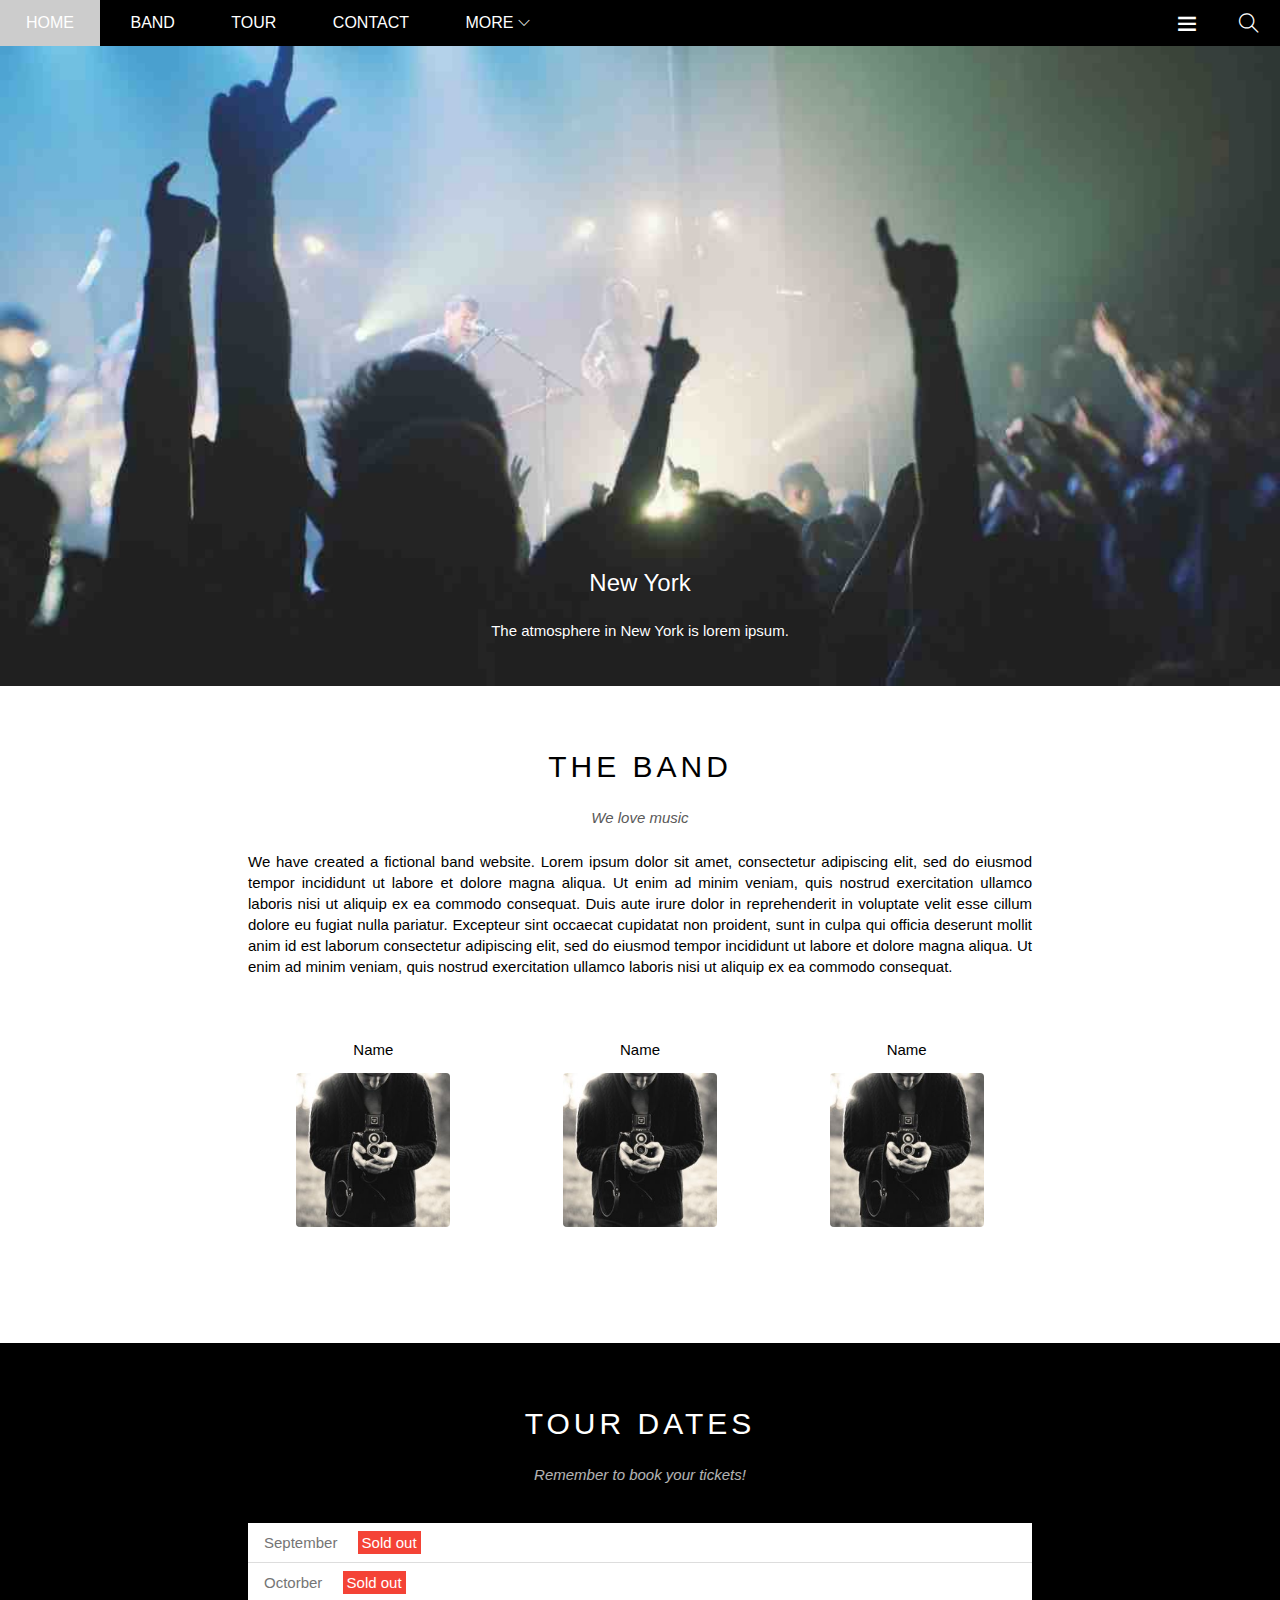
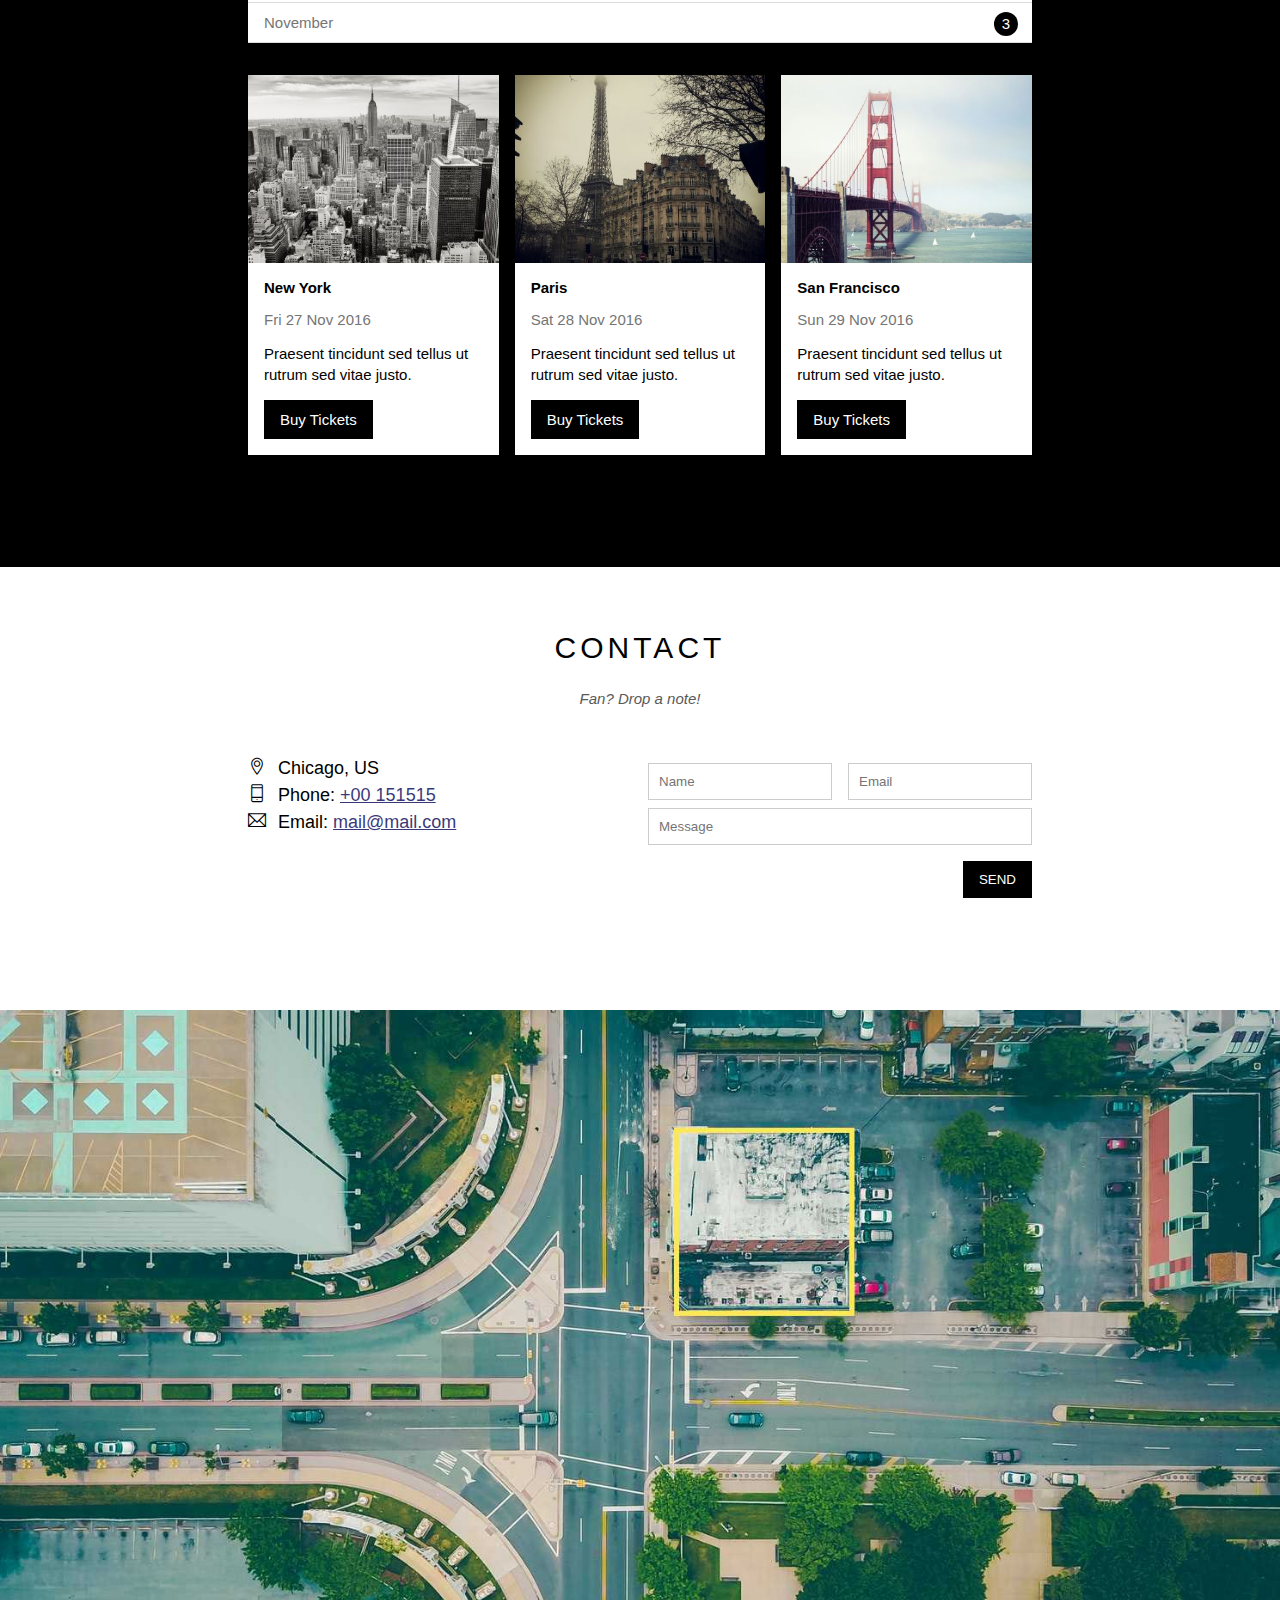
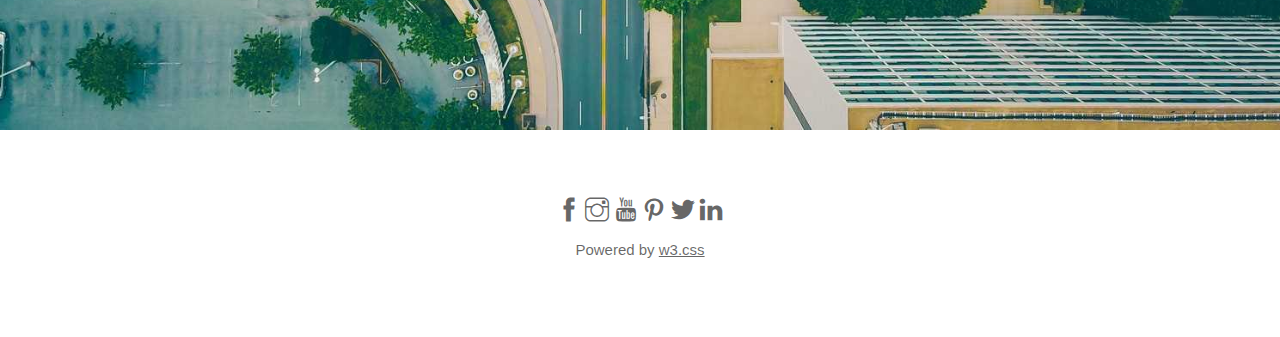
<file: index.html>
<!DOCTYPE html>
<html lang="en">
<head>
    <meta charset="UTF-8">
    <meta http-equiv="X-UA-Compatible" content="IE=edge">
    <meta name="viewport" content="width=device-width, initial-scale=1.0">
    <title>The band</title>
    <link rel="icon" href="./assets/img/logo/logo-01.png" type="image/gif" sizes="16x16">
    <link rel="stylesheet" href="./assets/css/style.css">
    <link rel="stylesheet" href="./assets/css/resposive.css">
    <link rel="stylesheet" href="./assets/font/themify-icons-font/themify-icons/themify-icons.css">

<body>
    <div id="main">
        <div id="header">
            <!--Begin: nav-->
            <ul id="nav">
                <li><a href="#">Home</a></li>
                <li><a href="#band">Band</a></li>
                <li><a href="#tour">Tour</a></li>
                <li><a href="#contact">Contact</a></li>
                <li>
                    <a href="#">
                        More
                        <i class="nav-arrow-down ti-angle-down"></i>
                    </a>
                    <ul class="subnav">
                        <li><a href="#">Merchandise</a></li>
                        <li><a href="#">Extras</a></li>
                        <li><a href="#">Media</a></li>
                    </ul>
                </li>
            </ul>
            <!--End: nav-->
            
            <!--Begin: Search-->
            <div class="search-btn">
                <i class="search-icon ti-search"></i>
            </div>
            <div id="menu-mobile-btn" class="menu-moble">
                <i class="menu-icon ti-menu"></i>
            </div>

            <!--End: Search-->
        </div> 

        <div id="slider">
            <div class="text-conten">
                <h2 class="text-heading">New York</h2>
                <div class="text-dicription">The atmosphere in New York is lorem ipsum.</div>
            </div>

        </div>
        <div id="content">

            <!-- About-section-->
            <div id="band" class="content-section">
                <h2 class="section-heading">THE BAND</h2>
                <p class="section-sub-heading">We love music</p>
                <p class="about-text">We have created a fictional band website. Lorem ipsum dolor sit amet, consectetur adipiscing elit, sed do eiusmod tempor incididunt ut labore et dolore magna aliqua. Ut enim ad minim veniam, quis nostrud exercitation ullamco laboris nisi ut aliquip ex ea commodo consequat. Duis aute irure dolor in reprehenderit in voluptate velit esse cillum dolore eu fugiat nulla pariatur. Excepteur sint occaecat cupidatat non proident, sunt in culpa qui officia deserunt mollit anim id est laborum consectetur adipiscing elit, sed do eiusmod tempor incididunt ut labore et dolore magna aliqua. Ut enim ad minim veniam, quis nostrud exercitation ullamco laboris nisi ut aliquip ex ea commodo consequat.

                </p>

                <div class="row members-list">
                    <div class="s-col-full col col-third text-center mt-32">
                        <p class="members-name">Name</p>
                        <img src="./assets/img/slider/bandmember.jpg" alt="name" class="members-img">
                    </div>
                    <div class="s-col-full col col-third text-center mt-32">
                        <p class="members-name">Name</p>
                        <img src="./assets/img/slider/bandmember.jpg" alt="name" class="members-img">
                    </div> 
                    <div class="s-col-full col col-third text-center mt-32">
                        <p class="members-name">Name</p>
                        <img src="./assets/img/slider/bandmember.jpg" alt="name" class="members-img">
                    </div>
                </div>
            </div>

            <!-- Tour-section-->
            <div id="tour" class="tour-section">
                <div class="content-section">
                    <h2 class="section-heading text-white">TOUR DATES</h2>
                    <p class="section-sub-heading text-white">Remember to book your tickets!</p>
                    <!-- Tickets-list-->
                    <ul class="tickets-list">
                        <li>September <span class="sold-out">Sold out</span></li>
                        <li>Octorber <span class="sold-out">Sold out</span></li>
                        <li>November <span class="quantity">3</span></li>
                    </ul>
                    <!--places-list-->
                    <div class="row places-list">
                        <div class="col col-third s-col-full">
                            <img src="./assets/img/slider/place/newyork.jpg" alt="New York" class="place-img">
                            <div class="place-body">
                                 <h3 class="place-heading">New York</h3>
               
                                 <p class="place-time">Fri 27 Nov 2016</p>
                                 <p class="place-desc"> Praesent tincidunt sed tellus ut rutrum sed vitae justo.</p>
                                 <a href="#" class="btn s-full-width">Buy Tickets</a>     
                            </div>
                        </div>
    
                        <div class="col col-third s-col-full">
                            <img src="./assets/img/slider/place/paris.jpg" alt="Paris" class="place-img">
                            <div class="place-body">
                                 <h3 class="place-heading">Paris</h3>
                                 <p class="place-time">Sat 28 Nov 2016</p>
                                 <p class="place-desc"> Praesent tincidunt sed tellus ut rutrum sed vitae justo.</p>
                                 <a href="#" class="btn s-full-width">Buy Tickets</a>     
                            </div>
                        </div>
    
                        <div class="col col-third s-col-full">
                            <img src="./assets/img/slider/place/sanfran.jpg" alt="San Francisco" class="place-img">
                            <div class="place-body">
                                 <h3 class="place-heading">San Francisco</h3>
                                 <p class="place-time">Sun 29 Nov 2016</p>
                                 <p class="place-desc"> Praesent tincidunt sed tellus ut rutrum sed vitae justo.</p>
                                 <a href="#" class="btn s-full-width">Buy Tickets</a>     
                            </div>
                        </div>
                
                    </div>
                </div> 
                
            </div>
            <!--Begin: Contact-section-->
            <div id="contact" class="content-section">
                <h2 class="section-heading">CONTACT</h2>
                <p class="section-sub-heading">Fan? Drop a note!</p>

                <div class="row contact-content">
                    <div class="col col-half s-col-full contact-info">
                        <p><i class="ti-location-pin"></i>Chicago, US</p>
                        <p><i class="ti-mobile"></i>Phone: <a href="tel:+00 151515"> +00 151515</a></p>
                        <p><i class="ti-email"></i>Email: <a href="mailto:mail@mail.com">mail@mail.com</a> </p>

                    </div>
                    <div class="col col-half s-col-full contact-form">
                        <form action="">
                            <div class="row mt-8">
                                <div class="col col-half s-col-full">
                                    <input type="text" name="" placeholder="Name" required id="" class="form-control">
                                </div>
                                <div class="col col-half s-col-full s-mt-8">
                                    <input type="email" name="" placeholder="Email" required id="" class="form-control">
                                </div>

                            </div>
                            <div class="row mt-8">
                                <div class="col col-full">
                                    <input type="text" name="" placeholder="Message" required id="" class="form-control">
                                </div>
                            </div>
                            <input type="submit" value="SEND" class="btn mt-16 pull-right s-full-width">
                        </form>
                    </div>
                </div> 

            </div>
            <!--End: Contact-section-->
            <div class="map-section">
                <img src="./assets/img/slider/place/map.jpg" alt="Map">
            </div>
        </div>     


        <div id="footer">
            <div class="social-list text-center">
                <a href=""><i class="ti-facebook"></i></a>
                <a href=""><i class="ti-instagram"></i></a>
                <a href=""><i class="ti-youtube"></i></a>
                <a href=""><i class="ti-pinterest"></i></a>
                <a href=""><i class="ti-twitter-alt"></i></a>
                <a href=""><i class="ti-linkedin"></i></a>
            </div>
            <p class="copy-right text-center">Powered by <a href="">w3.css</a></p>
            
        </div>

    </div>
    <script>
        var header = document.getElementById('header');
        var menuMobileBtn = document.getElementById('menu-mobile-btn');
        var headerHeight = header.clientHeight;
        // Đóng/mở mobile menu
        menuMobileBtn.onclick = function() {
        var isClosed = header.clientHeight === headerHeight;
        if (isClosed) {
            header.style.height = 'auto';
        } else {
            header.style.height = null;
        }
        }
        // Tự động đóng khi chọn menu
        var menuItems = document.querySelectorAll('#nav li a[href*="#"]');
        for (var i = 0; i < menuItems.length; i++) {
            var menuItem = menuItems[i];
            menuItem.onclick = function (event) {
             var isParentMenu = this.nextElementSibling && this.nextElementSibling.classList.contains('subnav');
             if (isParentMenu){
                 event.preventDefault();
            }else{
                 header.style.height = null;
             }
            }

        }
            
       
    </script>
      <!--menu-mobile-btn-->


</body>
</html>
</file>
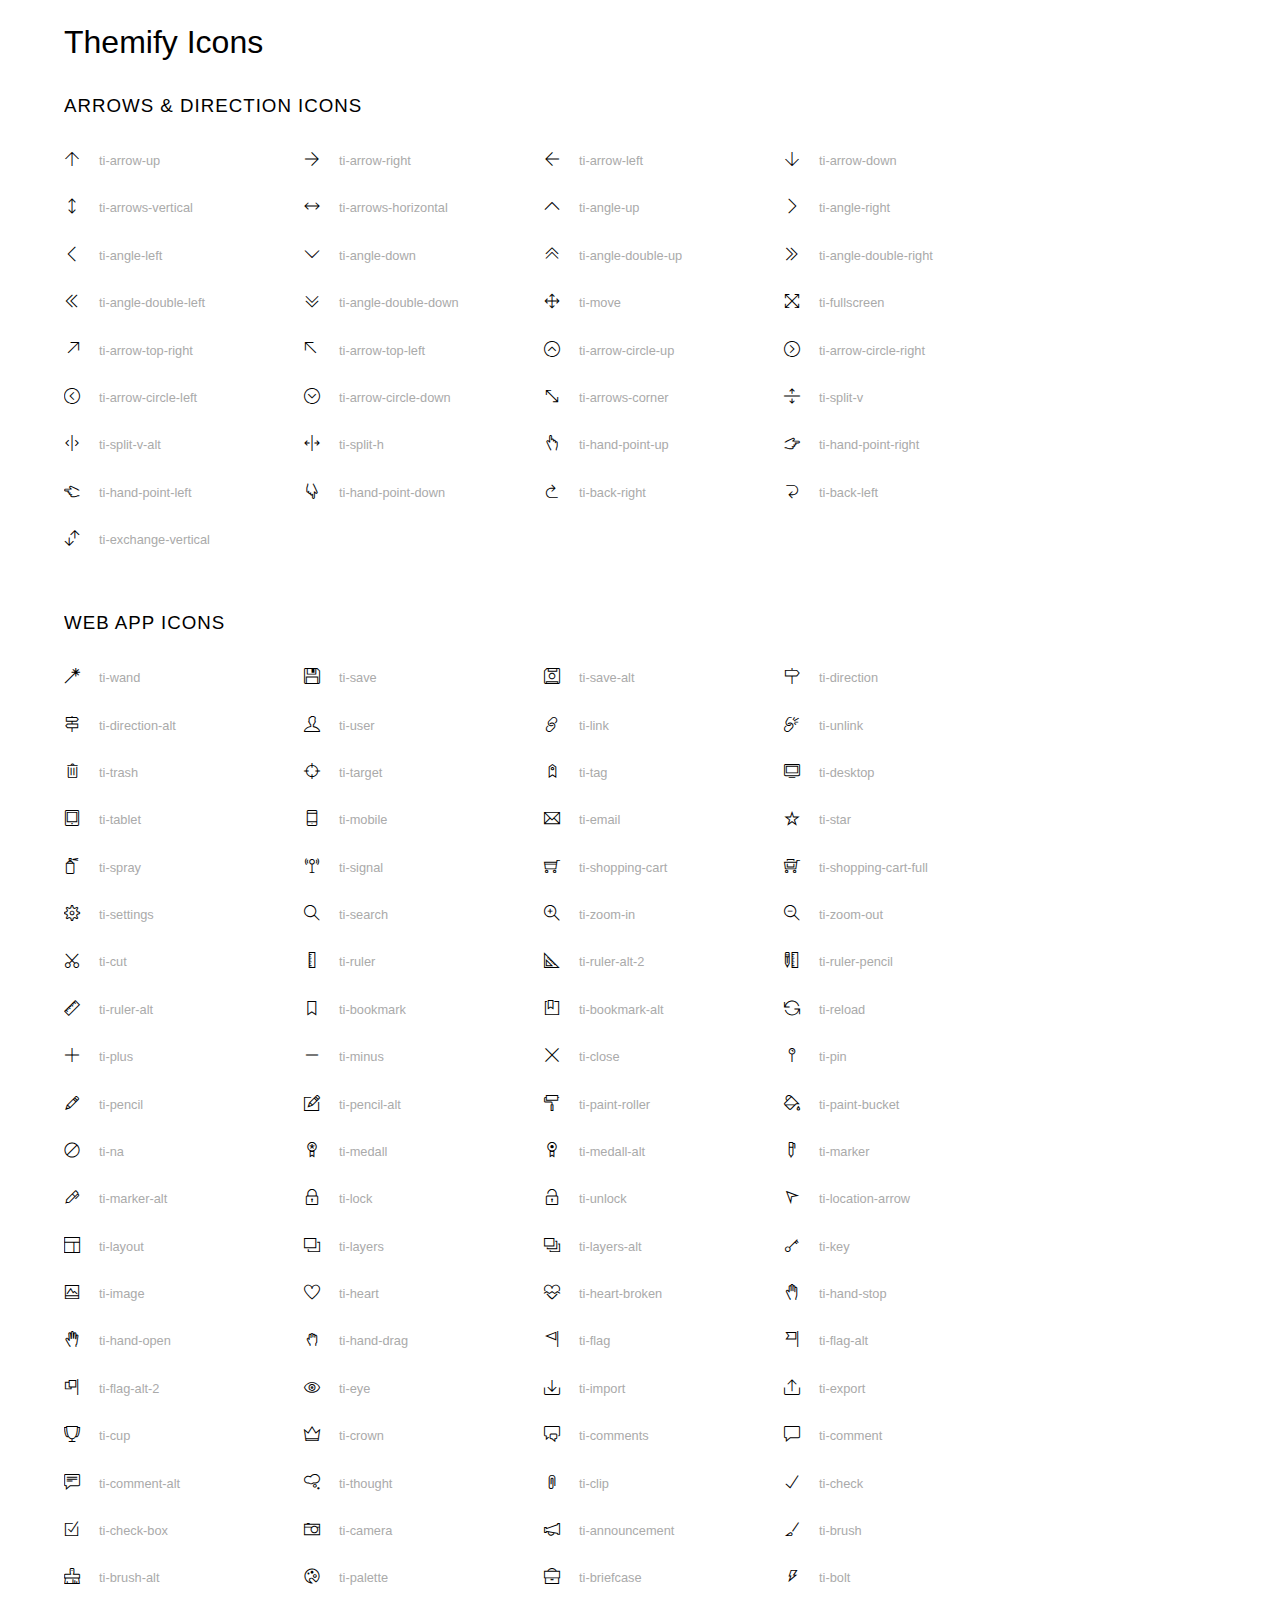
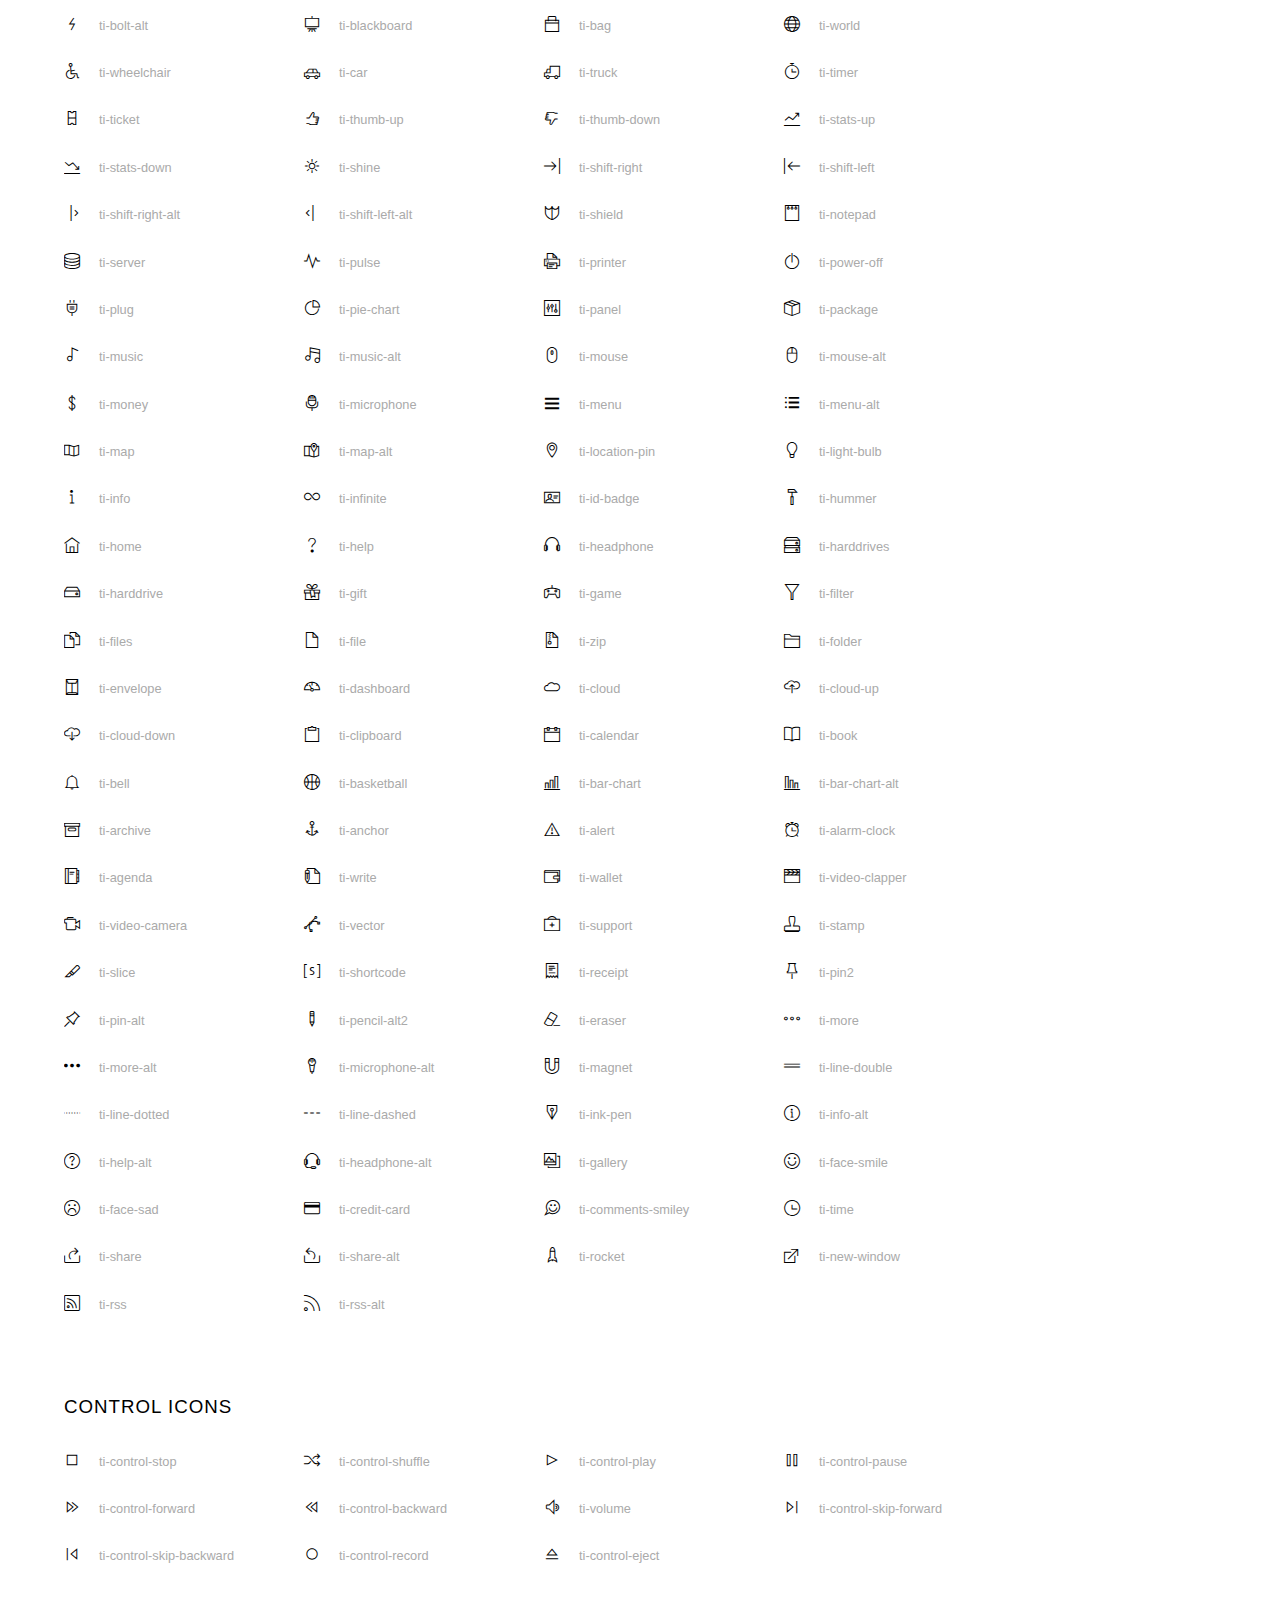
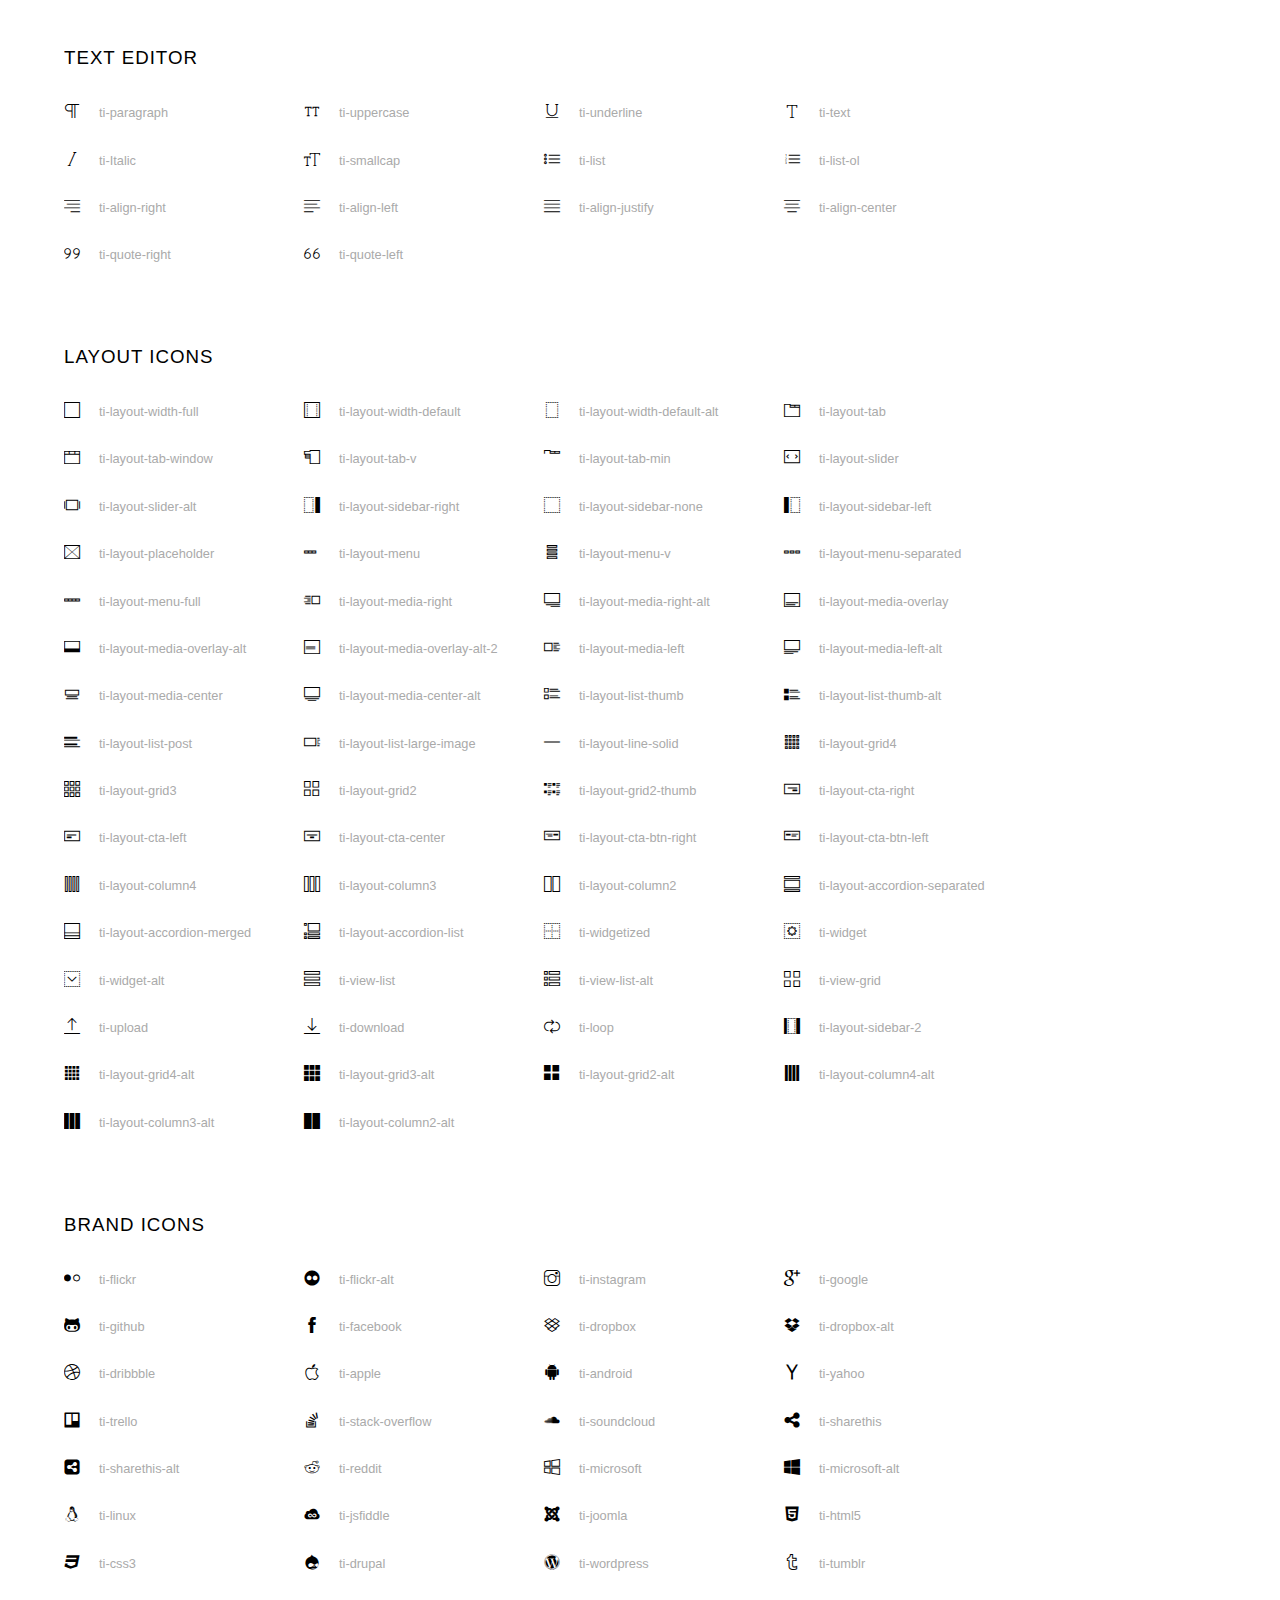
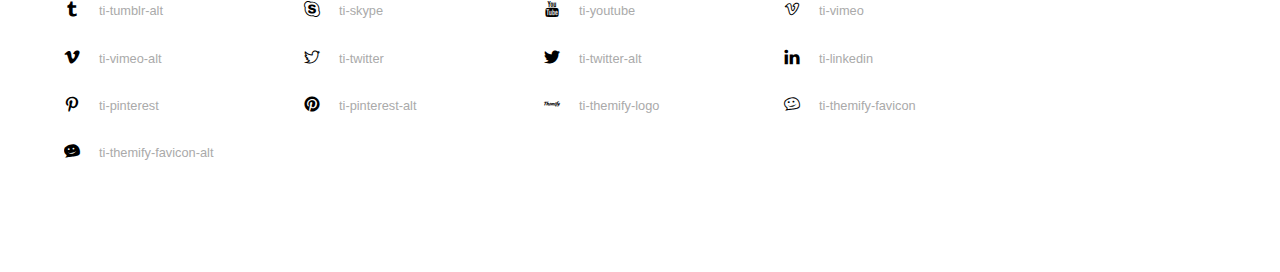
<file: assets/font/themify-icons-font/themify-icons/index.html>
<!doctype html>
<html>
<head>
	<meta charset="utf-8">
	<title>Themify Icon Font</title>
	<meta name="viewport" content="width=device-width">
	<link rel="stylesheet" href="demo-files/demo.css">
	<link rel="stylesheet" href="themify-icons.css">
	<!--[if lt IE 8]><!-->
	<link rel="stylesheet" href="ie7/ie7.css">
	<!--<![endif]-->
</head>
<body>
	<h1>Themify Icons</h1>

	<div class="icon-section">

		<div class="icon-section">
			<h3>Arrows &amp; Direction Icons </h3>

			<div class="icon-container">
				<span class="ti-arrow-up"></span><span class="icon-name"> ti-arrow-up</span>
			</div>
			<div class="icon-container">
				<span class="ti-arrow-right"></span><span class="icon-name"> ti-arrow-right</span>
			</div>
			<div class="icon-container">
				<span class="ti-arrow-left"></span><span class="icon-name"> ti-arrow-left</span>
			</div>
			<div class="icon-container">
				<span class="ti-arrow-down"></span><span class="icon-name"> ti-arrow-down</span>
			</div>
			<div class="icon-container">
				<span class="ti-arrows-vertical"></span><span class="icon-name"> ti-arrows-vertical</span>
			</div>
			<div class="icon-container">
				<span class="ti-arrows-horizontal"></span><span class="icon-name"> ti-arrows-horizontal</span>
			</div>
			<div class="icon-container">
				<span class="ti-angle-up"></span><span class="icon-name"> ti-angle-up</span>
			</div>
			<div class="icon-container">
				<span class="ti-angle-right"></span><span class="icon-name"> ti-angle-right</span>
			</div>
			<div class="icon-container">
				<span class="ti-angle-left"></span><span class="icon-name"> ti-angle-left</span>
			</div>
			<div class="icon-container">
				<span class="ti-angle-down"></span><span class="icon-name"> ti-angle-down</span>
			</div>	
			<div class="icon-container">
				<span class="ti-angle-double-up"></span><span class="icon-name"> ti-angle-double-up</span>
			</div>
			<div class="icon-container">
				<span class="ti-angle-double-right"></span><span class="icon-name"> ti-angle-double-right</span>
			</div>
			<div class="icon-container">
				<span class="ti-angle-double-left"></span><span class="icon-name"> ti-angle-double-left</span>
			</div>
			<div class="icon-container">
				<span class="ti-angle-double-down"></span><span class="icon-name"> ti-angle-double-down</span>
			</div>					
			<div class="icon-container">
				<span class="ti-move"></span><span class="icon-name"> ti-move</span>
			</div>
			<div class="icon-container">
				<span class="ti-fullscreen"></span><span class="icon-name"> ti-fullscreen</span>
			</div>
			<div class="icon-container">
				<span class="ti-arrow-top-right"></span><span class="icon-name"> ti-arrow-top-right</span>
			</div>
			<div class="icon-container">
				<span class="ti-arrow-top-left"></span><span class="icon-name"> ti-arrow-top-left</span>
			</div>
			<div class="icon-container">
				<span class="ti-arrow-circle-up"></span><span class="icon-name"> ti-arrow-circle-up</span>
			</div>
			<div class="icon-container">
				<span class="ti-arrow-circle-right"></span><span class="icon-name"> ti-arrow-circle-right</span>
			</div>
			<div class="icon-container">
				<span class="ti-arrow-circle-left"></span><span class="icon-name"> ti-arrow-circle-left</span>
			</div>
			<div class="icon-container">
				<span class="ti-arrow-circle-down"></span><span class="icon-name"> ti-arrow-circle-down</span>
			</div>
			<div class="icon-container">
				<span class="ti-arrows-corner"></span><span class="icon-name"> ti-arrows-corner</span>
			</div>
			<div class="icon-container">
				<span class="ti-split-v"></span><span class="icon-name"> ti-split-v</span>
			</div>

			<div class="icon-container">
				<span class="ti-split-v-alt"></span><span class="icon-name"> ti-split-v-alt</span>
			</div>
			<div class="icon-container">
				<span class="ti-split-h"></span><span class="icon-name"> ti-split-h</span>
			</div>
			<div class="icon-container">
				<span class="ti-hand-point-up"></span><span class="icon-name"> ti-hand-point-up</span>
			</div>
			<div class="icon-container">
				<span class="ti-hand-point-right"></span><span class="icon-name"> ti-hand-point-right</span>
			</div>
			<div class="icon-container">
				<span class="ti-hand-point-left"></span><span class="icon-name"> ti-hand-point-left</span>
			</div>
			<div class="icon-container">
				<span class="ti-hand-point-down"></span><span class="icon-name"> ti-hand-point-down</span>
			</div>
			<div class="icon-container">
				<span class="ti-back-right"></span><span class="icon-name"> ti-back-right</span>
			</div>
			<div class="icon-container">
				<span class="ti-back-left"></span><span class="icon-name"> ti-back-left</span>
			</div>
			<div class="icon-container">
				<span class="ti-exchange-vertical"></span><span class="icon-name"> ti-exchange-vertical</span>
			</div>

		</div> <!-- Arrows Icons -->



		<h3>Web App Icons</h3>
		
		<div class="icon-section">

			<div class="icon-container">
				<span class="ti-wand"></span><span class="icon-name"> ti-wand</span>
			</div>
			<div class="icon-container">
				<span class="ti-save"></span><span class="icon-name"> ti-save</span>
			</div>
			<div class="icon-container">
				<span class="ti-save-alt"></span><span class="icon-name"> ti-save-alt</span>
			</div>

			<div class="icon-container">
				<span class="ti-direction"></span><span class="icon-name"> ti-direction</span>
			</div>
			<div class="icon-container">
				<span class="ti-direction-alt"></span><span class="icon-name"> ti-direction-alt</span>
			</div>
			<div class="icon-container">
				<span class="ti-user"></span><span class="icon-name"> ti-user</span>
			</div>
			<div class="icon-container">
				<span class="ti-link"></span><span class="icon-name"> ti-link</span>
			</div>
			<div class="icon-container">
				<span class="ti-unlink"></span><span class="icon-name"> ti-unlink</span>
			</div>
			<div class="icon-container">
				<span class="ti-trash"></span><span class="icon-name"> ti-trash</span>
			</div>
			<div class="icon-container">
				<span class="ti-target"></span><span class="icon-name"> ti-target</span>
			</div>
			<div class="icon-container">
				<span class="ti-tag"></span><span class="icon-name"> ti-tag</span>
			</div>
			<div class="icon-container">
				<span class="ti-desktop"></span><span class="icon-name"> ti-desktop</span>
			</div>
			<div class="icon-container">
				<span class="ti-tablet"></span><span class="icon-name"> ti-tablet</span>
			</div>
			<div class="icon-container">
				<span class="ti-mobile"></span><span class="icon-name"> ti-mobile</span>
			</div>
			<div class="icon-container">
				<span class="ti-email"></span><span class="icon-name"> ti-email</span>
			</div>	
			<div class="icon-container">
				<span class="ti-star"></span><span class="icon-name"> ti-star</span>
			</div>
			<div class="icon-container">
				<span class="ti-spray"></span><span class="icon-name"> ti-spray</span>
			</div>
			<div class="icon-container">
				<span class="ti-signal"></span><span class="icon-name"> ti-signal</span>
			</div>
			<div class="icon-container">
				<span class="ti-shopping-cart"></span><span class="icon-name"> ti-shopping-cart</span>
			</div>
			<div class="icon-container">
				<span class="ti-shopping-cart-full"></span><span class="icon-name"> ti-shopping-cart-full</span>
			</div>
			<div class="icon-container">
				<span class="ti-settings"></span><span class="icon-name"> ti-settings</span>
			</div>
			<div class="icon-container">
				<span class="ti-search"></span><span class="icon-name"> ti-search</span>
			</div>
			<div class="icon-container">
				<span class="ti-zoom-in"></span><span class="icon-name"> ti-zoom-in</span>
			</div>
			<div class="icon-container">
				<span class="ti-zoom-out"></span><span class="icon-name"> ti-zoom-out</span>
			</div>
			<div class="icon-container">
				<span class="ti-cut"></span><span class="icon-name"> ti-cut</span>
			</div>
			<div class="icon-container">
				<span class="ti-ruler"></span><span class="icon-name"> ti-ruler</span>
			</div>
			<div class="icon-container">
				<span class="ti-ruler-alt-2"></span><span class="icon-name"> ti-ruler-alt-2</span>
			</div>			
			<div class="icon-container">
				<span class="ti-ruler-pencil"></span><span class="icon-name"> ti-ruler-pencil</span>
			</div>
			<div class="icon-container">
				<span class="ti-ruler-alt"></span><span class="icon-name"> ti-ruler-alt</span>
			</div>
			<div class="icon-container">
				<span class="ti-bookmark"></span><span class="icon-name"> ti-bookmark</span>
			</div>
			<div class="icon-container">
				<span class="ti-bookmark-alt"></span><span class="icon-name"> ti-bookmark-alt</span>
			</div>
			<div class="icon-container">
				<span class="ti-reload"></span><span class="icon-name"> ti-reload</span>
			</div>
			<div class="icon-container">
				<span class="ti-plus"></span><span class="icon-name"> ti-plus</span>
			</div>
			<div class="icon-container">
				<span class="ti-minus"></span><span class="icon-name"> ti-minus</span>
			</div>
			<div class="icon-container">
				<span class="ti-close"></span><span class="icon-name"> ti-close</span>
			</div>			
			<div class="icon-container">
				<span class="ti-pin"></span><span class="icon-name"> ti-pin</span>
			</div>
			<div class="icon-container">
				<span class="ti-pencil"></span><span class="icon-name"> ti-pencil</span>
			</div>
					
		  	<div class="icon-container">
				<span class="ti-pencil-alt"></span><span class="icon-name"> ti-pencil-alt</span>
			</div>
			<div class="icon-container">
				<span class="ti-paint-roller"></span><span class="icon-name"> ti-paint-roller</span>
			</div>
			<div class="icon-container">
				<span class="ti-paint-bucket"></span><span class="icon-name"> ti-paint-bucket</span>
			</div>
			<div class="icon-container">
				<span class="ti-na"></span><span class="icon-name"> ti-na</span>
			</div>
			<div class="icon-container">
				<span class="ti-medall"></span><span class="icon-name"> ti-medall</span>
			</div>
			<div class="icon-container">
				<span class="ti-medall-alt"></span><span class="icon-name"> ti-medall-alt</span>
			</div>
			<div class="icon-container">
				<span class="ti-marker"></span><span class="icon-name"> ti-marker</span>
			</div>
			<div class="icon-container">
				<span class="ti-marker-alt"></span><span class="icon-name"> ti-marker-alt</span>
			</div>

			<div class="icon-container">
				<span class="ti-lock"></span><span class="icon-name"> ti-lock</span>
			</div>
			<div class="icon-container">
				<span class="ti-unlock"></span><span class="icon-name"> ti-unlock</span>
			</div>
			<div class="icon-container">
				<span class="ti-location-arrow"></span><span class="icon-name"> ti-location-arrow</span>
			</div>
			<div class="icon-container">
				<span class="ti-layout"></span><span class="icon-name"> ti-layout</span>
			</div>
			<div class="icon-container">
				<span class="ti-layers"></span><span class="icon-name"> ti-layers</span>
			</div>
			<div class="icon-container">
				<span class="ti-layers-alt"></span><span class="icon-name"> ti-layers-alt</span>
			</div>
			<div class="icon-container">
				<span class="ti-key"></span><span class="icon-name"> ti-key</span>
			</div>
			<div class="icon-container">
				<span class="ti-image"></span><span class="icon-name"> ti-image</span>
			</div>
			<div class="icon-container">
				<span class="ti-heart"></span><span class="icon-name"> ti-heart</span>
			</div>
			<div class="icon-container">
				<span class="ti-heart-broken"></span><span class="icon-name"> ti-heart-broken</span>
			</div>
			<div class="icon-container">
				<span class="ti-hand-stop"></span><span class="icon-name"> ti-hand-stop</span>
			</div>
			<div class="icon-container">
				<span class="ti-hand-open"></span><span class="icon-name"> ti-hand-open</span>
			</div>
			<div class="icon-container">
				<span class="ti-hand-drag"></span><span class="icon-name"> ti-hand-drag</span>
			</div>
			<div class="icon-container">
				<span class="ti-flag"></span><span class="icon-name"> ti-flag</span>
			</div>
			<div class="icon-container">
				<span class="ti-flag-alt"></span><span class="icon-name"> ti-flag-alt</span>
			</div>
			<div class="icon-container">
				<span class="ti-flag-alt-2"></span><span class="icon-name"> ti-flag-alt-2</span>
			</div>
			<div class="icon-container">
				<span class="ti-eye"></span><span class="icon-name"> ti-eye</span>
			</div>
			<div class="icon-container">
				<span class="ti-import"></span><span class="icon-name"> ti-import</span>
			</div>			
			<div class="icon-container">
				<span class="ti-export"></span><span class="icon-name"> ti-export</span>
			</div>
			<div class="icon-container">
				<span class="ti-cup"></span><span class="icon-name"> ti-cup</span>
			</div>
			<div class="icon-container">
				<span class="ti-crown"></span><span class="icon-name"> ti-crown</span>
			</div>
			<div class="icon-container">
				<span class="ti-comments"></span><span class="icon-name"> ti-comments</span>
			</div>
			<div class="icon-container">
				<span class="ti-comment"></span><span class="icon-name"> ti-comment</span>
			</div>
			<div class="icon-container">
				<span class="ti-comment-alt"></span><span class="icon-name"> ti-comment-alt</span>
			</div>
			<div class="icon-container">
				<span class="ti-thought"></span><span class="icon-name"> ti-thought</span>
			</div>			
			<div class="icon-container">
				<span class="ti-clip"></span><span class="icon-name"> ti-clip</span>
			</div>

			<div class="icon-container">
				<span class="ti-check"></span><span class="icon-name"> ti-check</span>
			</div>
			<div class="icon-container">
				<span class="ti-check-box"></span><span class="icon-name"> ti-check-box</span>
			</div>
			<div class="icon-container">
				<span class="ti-camera"></span><span class="icon-name"> ti-camera</span>
			</div>
			<div class="icon-container">
				<span class="ti-announcement"></span><span class="icon-name"> ti-announcement</span>
			</div>
			<div class="icon-container">
				<span class="ti-brush"></span><span class="icon-name"> ti-brush</span>
			</div>
			<div class="icon-container">
				<span class="ti-brush-alt"></span><span class="icon-name"> ti-brush-alt</span>
			</div>
			<div class="icon-container">
				<span class="ti-palette"></span><span class="icon-name"> ti-palette</span>
			</div>			
			<div class="icon-container">
				<span class="ti-briefcase"></span><span class="icon-name"> ti-briefcase</span>
			</div>
			<div class="icon-container">
				<span class="ti-bolt"></span><span class="icon-name"> ti-bolt</span>
			</div>
			<div class="icon-container">
				<span class="ti-bolt-alt"></span><span class="icon-name"> ti-bolt-alt</span>
			</div>
			<div class="icon-container">
				<span class="ti-blackboard"></span><span class="icon-name"> ti-blackboard</span>
			</div>
			<div class="icon-container">
				<span class="ti-bag"></span><span class="icon-name"> ti-bag</span>
			</div>
			<div class="icon-container">
				<span class="ti-world"></span><span class="icon-name"> ti-world</span>
			</div>
			<div class="icon-container">
				<span class="ti-wheelchair"></span><span class="icon-name"> ti-wheelchair</span>
			</div>
			<div class="icon-container">
				<span class="ti-car"></span><span class="icon-name"> ti-car</span>
			</div>
			<div class="icon-container">
				<span class="ti-truck"></span><span class="icon-name"> ti-truck</span>
			</div>
			<div class="icon-container">
				<span class="ti-timer"></span><span class="icon-name"> ti-timer</span>
			</div>
			<div class="icon-container">
				<span class="ti-ticket"></span><span class="icon-name"> ti-ticket</span>
			</div>
			<div class="icon-container">
				<span class="ti-thumb-up"></span><span class="icon-name"> ti-thumb-up</span>
			</div>
			<div class="icon-container">
				<span class="ti-thumb-down"></span><span class="icon-name"> ti-thumb-down</span>
			</div>

			<div class="icon-container">
				<span class="ti-stats-up"></span><span class="icon-name"> ti-stats-up</span>
			</div>
			<div class="icon-container">
				<span class="ti-stats-down"></span><span class="icon-name"> ti-stats-down</span>
			</div>
			<div class="icon-container">
				<span class="ti-shine"></span><span class="icon-name"> ti-shine</span>
			</div>
			<div class="icon-container">
				<span class="ti-shift-right"></span><span class="icon-name"> ti-shift-right</span>
			</div>
			<div class="icon-container">
				<span class="ti-shift-left"></span><span class="icon-name"> ti-shift-left</span>
			</div>

			<div class="icon-container">
				<span class="ti-shift-right-alt"></span><span class="icon-name"> ti-shift-right-alt</span>
			</div>
			<div class="icon-container">
				<span class="ti-shift-left-alt"></span><span class="icon-name"> ti-shift-left-alt</span>
			</div>
			<div class="icon-container">
				<span class="ti-shield"></span><span class="icon-name"> ti-shield</span>
			</div>
			<div class="icon-container">
				<span class="ti-notepad"></span><span class="icon-name"> ti-notepad</span>
			</div>
			<div class="icon-container">
				<span class="ti-server"></span><span class="icon-name"> ti-server</span>
			</div>

			<div class="icon-container">
				<span class="ti-pulse"></span><span class="icon-name"> ti-pulse</span>
			</div>
			<div class="icon-container">
				<span class="ti-printer"></span><span class="icon-name"> ti-printer</span>
			</div>
			<div class="icon-container">
				<span class="ti-power-off"></span><span class="icon-name"> ti-power-off</span>
			</div>
			<div class="icon-container">
				<span class="ti-plug"></span><span class="icon-name"> ti-plug</span>
			</div>
			<div class="icon-container">
				<span class="ti-pie-chart"></span><span class="icon-name"> ti-pie-chart</span>
			</div>

			<div class="icon-container">
				<span class="ti-panel"></span><span class="icon-name"> ti-panel</span>
			</div>
			<div class="icon-container">
				<span class="ti-package"></span><span class="icon-name"> ti-package</span>
			</div>
			<div class="icon-container">
				<span class="ti-music"></span><span class="icon-name"> ti-music</span>
			</div>
			<div class="icon-container">
				<span class="ti-music-alt"></span><span class="icon-name"> ti-music-alt</span>
			</div>
			<div class="icon-container">
				<span class="ti-mouse"></span><span class="icon-name"> ti-mouse</span>
			</div>
			<div class="icon-container">
				<span class="ti-mouse-alt"></span><span class="icon-name"> ti-mouse-alt</span>
			</div>
			<div class="icon-container">
				<span class="ti-money"></span><span class="icon-name"> ti-money</span>
			</div>
			<div class="icon-container">
				<span class="ti-microphone"></span><span class="icon-name"> ti-microphone</span>
			</div>
			<div class="icon-container">
				<span class="ti-menu"></span><span class="icon-name"> ti-menu</span>
			</div>
			<div class="icon-container">
				<span class="ti-menu-alt"></span><span class="icon-name"> ti-menu-alt</span>
			</div>
			<div class="icon-container">
				<span class="ti-map"></span><span class="icon-name"> ti-map</span>
			</div>
			<div class="icon-container">
				<span class="ti-map-alt"></span><span class="icon-name"> ti-map-alt</span>
			</div>

			<div class="icon-container">
				<span class="ti-location-pin"></span><span class="icon-name"> ti-location-pin</span>
			</div>

			<div class="icon-container">
				<span class="ti-light-bulb"></span><span class="icon-name"> ti-light-bulb</span>
			</div>
			<div class="icon-container">
				<span class="ti-info"></span><span class="icon-name"> ti-info</span>
			</div>
			<div class="icon-container">
				<span class="ti-infinite"></span><span class="icon-name"> ti-infinite</span>
			</div>
			<div class="icon-container">
				<span class="ti-id-badge"></span><span class="icon-name"> ti-id-badge</span>
			</div>
			<div class="icon-container">
				<span class="ti-hummer"></span><span class="icon-name"> ti-hummer</span>
			</div>
			<div class="icon-container">
				<span class="ti-home"></span><span class="icon-name"> ti-home</span>
			</div>
			<div class="icon-container">
				<span class="ti-help"></span><span class="icon-name"> ti-help</span>
			</div>
			<div class="icon-container">
				<span class="ti-headphone"></span><span class="icon-name"> ti-headphone</span>
			</div>
			<div class="icon-container">
				<span class="ti-harddrives"></span><span class="icon-name"> ti-harddrives</span>
			</div>
			<div class="icon-container">
				<span class="ti-harddrive"></span><span class="icon-name"> ti-harddrive</span>
			</div>
			<div class="icon-container">
				<span class="ti-gift"></span><span class="icon-name"> ti-gift</span>
			</div>
			<div class="icon-container">
				<span class="ti-game"></span><span class="icon-name"> ti-game</span>
			</div>
			<div class="icon-container">
				<span class="ti-filter"></span><span class="icon-name"> ti-filter</span>
			</div>
			<div class="icon-container">
				<span class="ti-files"></span><span class="icon-name"> ti-files</span>
			</div>
			<div class="icon-container">
				<span class="ti-file"></span><span class="icon-name"> ti-file</span>
			</div>
			<div class="icon-container">
				<span class="ti-zip"></span><span class="icon-name"> ti-zip</span>
			</div>
			<div class="icon-container">
				<span class="ti-folder"></span><span class="icon-name"> ti-folder</span>
			</div>			
			<div class="icon-container">
				<span class="ti-envelope"></span><span class="icon-name"> ti-envelope</span>
			</div>


			<div class="icon-container">
				<span class="ti-dashboard"></span><span class="icon-name"> ti-dashboard</span>
			</div>
			<div class="icon-container">
				<span class="ti-cloud"></span><span class="icon-name"> ti-cloud</span>
			</div>
			<div class="icon-container">
				<span class="ti-cloud-up"></span><span class="icon-name"> ti-cloud-up</span>
			</div>
			<div class="icon-container">
				<span class="ti-cloud-down"></span><span class="icon-name"> ti-cloud-down</span>
			</div>
			<div class="icon-container">
				<span class="ti-clipboard"></span><span class="icon-name"> ti-clipboard</span>
			</div>
			<div class="icon-container">
				<span class="ti-calendar"></span><span class="icon-name"> ti-calendar</span>
			</div>
			<div class="icon-container">
				<span class="ti-book"></span><span class="icon-name"> ti-book</span>
			</div>
			<div class="icon-container">
				<span class="ti-bell"></span><span class="icon-name"> ti-bell</span>
			</div>
			<div class="icon-container">
				<span class="ti-basketball"></span><span class="icon-name"> ti-basketball</span>
			</div>
			<div class="icon-container">
				<span class="ti-bar-chart"></span><span class="icon-name"> ti-bar-chart</span>
			</div>
			<div class="icon-container">
				<span class="ti-bar-chart-alt"></span><span class="icon-name"> ti-bar-chart-alt</span>
			</div>


			<div class="icon-container">
				<span class="ti-archive"></span><span class="icon-name"> ti-archive</span>
			</div>
			<div class="icon-container">
				<span class="ti-anchor"></span><span class="icon-name"> ti-anchor</span>
			</div>

			<div class="icon-container">
				<span class="ti-alert"></span><span class="icon-name"> ti-alert</span>
			</div>
			<div class="icon-container">
				<span class="ti-alarm-clock"></span><span class="icon-name"> ti-alarm-clock</span>
			</div>
			<div class="icon-container">
				<span class="ti-agenda"></span><span class="icon-name"> ti-agenda</span>
			</div>
			<div class="icon-container">
				<span class="ti-write"></span><span class="icon-name"> ti-write</span>
			</div>

			<div class="icon-container">
				<span class="ti-wallet"></span><span class="icon-name"> ti-wallet</span>
			</div>
			<div class="icon-container">
				<span class="ti-video-clapper"></span><span class="icon-name"> ti-video-clapper</span>
			</div>
			<div class="icon-container">
				<span class="ti-video-camera"></span><span class="icon-name"> ti-video-camera</span>
			</div>
			<div class="icon-container">
				<span class="ti-vector"></span><span class="icon-name"> ti-vector</span>
			</div>

			<div class="icon-container">
				<span class="ti-support"></span><span class="icon-name"> ti-support</span>
			</div>
			<div class="icon-container">
				<span class="ti-stamp"></span><span class="icon-name"> ti-stamp</span>
			</div>
			<div class="icon-container">
				<span class="ti-slice"></span><span class="icon-name"> ti-slice</span>
			</div>
			<div class="icon-container">
				<span class="ti-shortcode"></span><span class="icon-name"> ti-shortcode</span>
			</div>
			<div class="icon-container">
				<span class="ti-receipt"></span><span class="icon-name"> ti-receipt</span>
			</div>
			<div class="icon-container">
				<span class="ti-pin2"></span><span class="icon-name"> ti-pin2</span>
			</div>
			<div class="icon-container">
				<span class="ti-pin-alt"></span><span class="icon-name"> ti-pin-alt</span>
			</div>
			<div class="icon-container">
				<span class="ti-pencil-alt2"></span><span class="icon-name"> ti-pencil-alt2</span>
			</div>
			<div class="icon-container">
				<span class="ti-eraser"></span><span class="icon-name"> ti-eraser</span>
			</div>			
			<div class="icon-container">
				<span class="ti-more"></span><span class="icon-name"> ti-more</span>
			</div>
			<div class="icon-container">
				<span class="ti-more-alt"></span><span class="icon-name"> ti-more-alt</span>
			</div>
			<div class="icon-container">
				<span class="ti-microphone-alt"></span><span class="icon-name"> ti-microphone-alt</span>
			</div>
			<div class="icon-container">
				<span class="ti-magnet"></span><span class="icon-name"> ti-magnet</span>
			</div>
			<div class="icon-container">
				<span class="ti-line-double"></span><span class="icon-name"> ti-line-double</span>
			</div>
			<div class="icon-container">
				<span class="ti-line-dotted"></span><span class="icon-name"> ti-line-dotted</span>
			</div>
			<div class="icon-container">
				<span class="ti-line-dashed"></span><span class="icon-name"> ti-line-dashed</span>
			</div>

			<div class="icon-container">
				<span class="ti-ink-pen"></span><span class="icon-name"> ti-ink-pen</span>
			</div>
			<div class="icon-container">
				<span class="ti-info-alt"></span><span class="icon-name"> ti-info-alt</span>
			</div>
			<div class="icon-container">
				<span class="ti-help-alt"></span><span class="icon-name"> ti-help-alt</span>
			</div>
			<div class="icon-container">
				<span class="ti-headphone-alt"></span><span class="icon-name"> ti-headphone-alt</span>
			</div>

			<div class="icon-container">
				<span class="ti-gallery"></span><span class="icon-name"> ti-gallery</span>
			</div>
			<div class="icon-container">
				<span class="ti-face-smile"></span><span class="icon-name"> ti-face-smile</span>
			</div>
			<div class="icon-container">
				<span class="ti-face-sad"></span><span class="icon-name"> ti-face-sad</span>
			</div>
			<div class="icon-container">
				<span class="ti-credit-card"></span><span class="icon-name"> ti-credit-card</span>
			</div>
			<div class="icon-container">
				<span class="ti-comments-smiley"></span><span class="icon-name"> ti-comments-smiley</span>
			</div>
			<div class="icon-container">
				<span class="ti-time"></span><span class="icon-name"> ti-time</span>
			</div>
			<div class="icon-container">
				<span class="ti-share"></span><span class="icon-name"> ti-share</span>
			</div>
			<div class="icon-container">
				<span class="ti-share-alt"></span><span class="icon-name"> ti-share-alt</span>
			</div>
			<div class="icon-container">
				<span class="ti-rocket"></span><span class="icon-name"> ti-rocket</span>
			</div>

			<div class="icon-container">
				<span class="ti-new-window"></span><span class="icon-name"> ti-new-window</span>
			</div>

			<div class="icon-container">
				<span class="ti-rss"></span><span class="icon-name"> ti-rss</span>
			</div>

			<div class="icon-container">
				<span class="ti-rss-alt"></span><span class="icon-name"> ti-rss-alt</span>
			</div>
			
		</div><!-- Web App Icons -->


		<div class="icon-section">
			<h3>Control Icons</h3>
			<div class="icon-container">
				<span class="ti-control-stop"></span><span class="icon-name"> ti-control-stop</span>
			</div>
			<div class="icon-container">
				<span class="ti-control-shuffle"></span><span class="icon-name"> ti-control-shuffle</span>
			</div>
			<div class="icon-container">
				<span class="ti-control-play"></span><span class="icon-name"> ti-control-play</span>
			</div>
			<div class="icon-container">
				<span class="ti-control-pause"></span><span class="icon-name"> ti-control-pause</span>
			</div>
			<div class="icon-container">
				<span class="ti-control-forward"></span><span class="icon-name"> ti-control-forward</span>
			</div>
			<div class="icon-container">
				<span class="ti-control-backward"></span><span class="icon-name"> ti-control-backward</span>
			</div>	
			<div class="icon-container">
				<span class="ti-volume"></span><span class="icon-name"> ti-volume</span>
			</div>
			<div class="icon-container">
				<span class="ti-control-skip-forward"></span><span class="icon-name"> ti-control-skip-forward</span>
			</div>
			<div class="icon-container">
				<span class="ti-control-skip-backward"></span><span class="icon-name"> ti-control-skip-backward</span>
			</div>
			<div class="icon-container">
				<span class="ti-control-record"></span><span class="icon-name"> ti-control-record</span>
			</div>
			<div class="icon-container">
				<span class="ti-control-eject"></span><span class="icon-name"> ti-control-eject</span>
			</div>			
		</div> <!-- Control Icons -->


		<div class="icon-section">
			<h3>Text Editor</h3>

			<div class="icon-container">
				<span class="ti-paragraph"></span><span class="icon-name"> ti-paragraph</span>
			</div>
			<div class="icon-container">
				<span class="ti-uppercase"></span><span class="icon-name"> ti-uppercase</span>
			</div>

			<div class="icon-container">
				<span class="ti-underline"></span><span class="icon-name"> ti-underline</span>
			</div>
			<div class="icon-container">
				<span class="ti-text"></span><span class="icon-name"> ti-text</span>
			</div>
			<div class="icon-container">
				<span class="ti-Italic"></span><span class="icon-name"> ti-Italic</span>
			</div>
			<div class="icon-container">
				<span class="ti-smallcap"></span><span class="icon-name"> ti-smallcap</span>
			</div>
			<div class="icon-container">
				<span class="ti-list"></span><span class="icon-name"> ti-list</span>
			</div>
			<div class="icon-container">
				<span class="ti-list-ol"></span><span class="icon-name"> ti-list-ol</span>
			</div>
			<div class="icon-container">
				<span class="ti-align-right"></span><span class="icon-name"> ti-align-right</span>
			</div>
			<div class="icon-container">
				<span class="ti-align-left"></span><span class="icon-name"> ti-align-left</span>
			</div>
			<div class="icon-container">
				<span class="ti-align-justify"></span><span class="icon-name"> ti-align-justify</span>
			</div>
			<div class="icon-container">
				<span class="ti-align-center"></span><span class="icon-name"> ti-align-center</span>
			</div>
			<div class="icon-container">
				<span class="ti-quote-right"></span><span class="icon-name"> ti-quote-right</span>
			</div>
			<div class="icon-container">
				<span class="ti-quote-left"></span><span class="icon-name"> ti-quote-left</span>
			</div>

		</div> <!-- Text Editor -->



		<div class="icon-section">
			<h3>Layout Icons</h3>
			<div class="icon-container">
				<span class="ti-layout-width-full"></span><span class="icon-name"> ti-layout-width-full</span>
			</div>
			<div class="icon-container">
				<span class="ti-layout-width-default"></span><span class="icon-name"> ti-layout-width-default</span>
			</div>
			<div class="icon-container">
				<span class="ti-layout-width-default-alt"></span><span class="icon-name"> ti-layout-width-default-alt</span>
			</div>
			<div class="icon-container">
				<span class="ti-layout-tab"></span><span class="icon-name"> ti-layout-tab</span>
			</div>
			<div class="icon-container">
				<span class="ti-layout-tab-window"></span><span class="icon-name"> ti-layout-tab-window</span>
			</div>
			<div class="icon-container">
				<span class="ti-layout-tab-v"></span><span class="icon-name"> ti-layout-tab-v</span>
			</div>
			<div class="icon-container">
				<span class="ti-layout-tab-min"></span><span class="icon-name"> ti-layout-tab-min</span>
			</div>
			<div class="icon-container">
				<span class="ti-layout-slider"></span><span class="icon-name"> ti-layout-slider</span>
			</div>
			<div class="icon-container">
				<span class="ti-layout-slider-alt"></span><span class="icon-name"> ti-layout-slider-alt</span>
			</div>
			<div class="icon-container">
				<span class="ti-layout-sidebar-right"></span><span class="icon-name"> ti-layout-sidebar-right</span>
			</div>
			<div class="icon-container">
				<span class="ti-layout-sidebar-none"></span><span class="icon-name"> ti-layout-sidebar-none</span>
			</div>
			<div class="icon-container">
				<span class="ti-layout-sidebar-left"></span><span class="icon-name"> ti-layout-sidebar-left</span>
			</div>
			<div class="icon-container">
				<span class="ti-layout-placeholder"></span><span class="icon-name"> ti-layout-placeholder</span>
			</div>
			<div class="icon-container">
				<span class="ti-layout-menu"></span><span class="icon-name"> ti-layout-menu</span>
			</div>
			<div class="icon-container">
				<span class="ti-layout-menu-v"></span><span class="icon-name"> ti-layout-menu-v</span>
			</div>
			<div class="icon-container">
				<span class="ti-layout-menu-separated"></span><span class="icon-name"> ti-layout-menu-separated</span>
			</div>
			<div class="icon-container">
				<span class="ti-layout-menu-full"></span><span class="icon-name"> ti-layout-menu-full</span>
			</div>
			<div class="icon-container">
				<span class="ti-layout-media-right"></span><span class="icon-name"> ti-layout-media-right</span>
			</div>
			<div class="icon-container">
				<span class="ti-layout-media-right-alt"></span><span class="icon-name"> ti-layout-media-right-alt</span>
			</div>
			<div class="icon-container">
				<span class="ti-layout-media-overlay"></span><span class="icon-name"> ti-layout-media-overlay</span>
			</div>
			<div class="icon-container">
				<span class="ti-layout-media-overlay-alt"></span><span class="icon-name"> ti-layout-media-overlay-alt</span>
			</div>
			<div class="icon-container">
				<span class="ti-layout-media-overlay-alt-2"></span><span class="icon-name"> ti-layout-media-overlay-alt-2</span>
			</div>
			<div class="icon-container">
				<span class="ti-layout-media-left"></span><span class="icon-name"> ti-layout-media-left</span>
			</div>
			<div class="icon-container">
				<span class="ti-layout-media-left-alt"></span><span class="icon-name"> ti-layout-media-left-alt</span>
			</div>
			<div class="icon-container">
				<span class="ti-layout-media-center"></span><span class="icon-name"> ti-layout-media-center</span>
			</div>
			<div class="icon-container">
				<span class="ti-layout-media-center-alt"></span><span class="icon-name"> ti-layout-media-center-alt</span>
			</div>
			<div class="icon-container">
				<span class="ti-layout-list-thumb"></span><span class="icon-name"> ti-layout-list-thumb</span>
			</div>
			<div class="icon-container">
				<span class="ti-layout-list-thumb-alt"></span><span class="icon-name"> ti-layout-list-thumb-alt</span>
			</div>
			<div class="icon-container">
				<span class="ti-layout-list-post"></span><span class="icon-name"> ti-layout-list-post</span>
			</div>
			<div class="icon-container">
				<span class="ti-layout-list-large-image"></span><span class="icon-name"> ti-layout-list-large-image</span>
			</div>
			<div class="icon-container">
				<span class="ti-layout-line-solid"></span><span class="icon-name"> ti-layout-line-solid</span>
			</div>
			<div class="icon-container">
				<span class="ti-layout-grid4"></span><span class="icon-name"> ti-layout-grid4</span>
			</div>
			<div class="icon-container">
				<span class="ti-layout-grid3"></span><span class="icon-name"> ti-layout-grid3</span>
			</div>
			<div class="icon-container">
				<span class="ti-layout-grid2"></span><span class="icon-name"> ti-layout-grid2</span>
			</div>
			<div class="icon-container">
				<span class="ti-layout-grid2-thumb"></span><span class="icon-name"> ti-layout-grid2-thumb</span>
			</div>
			<div class="icon-container">
				<span class="ti-layout-cta-right"></span><span class="icon-name"> ti-layout-cta-right</span>
			</div>
			<div class="icon-container">
				<span class="ti-layout-cta-left"></span><span class="icon-name"> ti-layout-cta-left</span>
			</div>
			<div class="icon-container">
				<span class="ti-layout-cta-center"></span><span class="icon-name"> ti-layout-cta-center</span>
			</div>
			<div class="icon-container">
				<span class="ti-layout-cta-btn-right"></span><span class="icon-name"> ti-layout-cta-btn-right</span>
			</div>
			<div class="icon-container">
				<span class="ti-layout-cta-btn-left"></span><span class="icon-name"> ti-layout-cta-btn-left</span>
			</div>
			<div class="icon-container">
				<span class="ti-layout-column4"></span><span class="icon-name"> ti-layout-column4</span>
			</div>
			<div class="icon-container">
				<span class="ti-layout-column3"></span><span class="icon-name"> ti-layout-column3</span>
			</div>
			<div class="icon-container">
				<span class="ti-layout-column2"></span><span class="icon-name"> ti-layout-column2</span>
			</div>
			<div class="icon-container">
				<span class="ti-layout-accordion-separated"></span><span class="icon-name"> ti-layout-accordion-separated</span>
			</div>
			<div class="icon-container">
				<span class="ti-layout-accordion-merged"></span><span class="icon-name"> ti-layout-accordion-merged</span>
			</div>
			<div class="icon-container">
				<span class="ti-layout-accordion-list"></span><span class="icon-name"> ti-layout-accordion-list</span>
			</div>
			<div class="icon-container">
				<span class="ti-widgetized"></span><span class="icon-name"> ti-widgetized</span>
			</div>
			<div class="icon-container">
				<span class="ti-widget"></span><span class="icon-name"> ti-widget</span>
			</div>
			<div class="icon-container">
				<span class="ti-widget-alt"></span><span class="icon-name"> ti-widget-alt</span>
			</div>
			<div class="icon-container">
				<span class="ti-view-list"></span><span class="icon-name"> ti-view-list</span>
			</div>
			<div class="icon-container">
				<span class="ti-view-list-alt"></span><span class="icon-name"> ti-view-list-alt</span>
			</div>
			<div class="icon-container">
				<span class="ti-view-grid"></span><span class="icon-name"> ti-view-grid</span>
			</div>
			<div class="icon-container">
				<span class="ti-upload"></span><span class="icon-name"> ti-upload</span>
			</div>
			<div class="icon-container">
				<span class="ti-download"></span><span class="icon-name"> ti-download</span>
			</div>	
			<div class="icon-container">
				<span class="ti-loop"></span><span class="icon-name"> ti-loop</span>
			</div>
			<div class="icon-container">
				<span class="ti-layout-sidebar-2"></span><span class="icon-name"> ti-layout-sidebar-2</span>
			</div>
			<div class="icon-container">
				<span class="ti-layout-grid4-alt"></span><span class="icon-name"> ti-layout-grid4-alt</span>
			</div>
			<div class="icon-container">
				<span class="ti-layout-grid3-alt"></span><span class="icon-name"> ti-layout-grid3-alt</span>
			</div>
			<div class="icon-container">
				<span class="ti-layout-grid2-alt"></span><span class="icon-name"> ti-layout-grid2-alt</span>
			</div>
			<div class="icon-container">
				<span class="ti-layout-column4-alt"></span><span class="icon-name"> ti-layout-column4-alt</span>
			</div>
			<div class="icon-container">
				<span class="ti-layout-column3-alt"></span><span class="icon-name"> ti-layout-column3-alt</span>
			</div>
			<div class="icon-container">
				<span class="ti-layout-column2-alt"></span><span class="icon-name"> ti-layout-column2-alt</span>
			</div>		


		</div> <!-- Layout Icons -->


		<div class="icon-section">
			<h3>Brand Icons</h3>

			<div class="icon-container">
				<span class="ti-flickr"></span><span class="icon-name"> ti-flickr</span>
			</div>
			<div class="icon-container">
				<span class="ti-flickr-alt"></span><span class="icon-name"> ti-flickr-alt</span>
			</div>			
			<div class="icon-container">
				<span class="ti-instagram"></span><span class="icon-name"> ti-instagram</span>
			</div>
			<div class="icon-container">
				<span class="ti-google"></span><span class="icon-name"> ti-google</span>
			</div>
			<div class="icon-container">
				<span class="ti-github"></span><span class="icon-name"> ti-github</span>
			</div>

			<div class="icon-container">
				<span class="ti-facebook"></span><span class="icon-name"> ti-facebook</span>
			</div>
			<div class="icon-container">
				<span class="ti-dropbox"></span><span class="icon-name"> ti-dropbox</span>
			</div>
			<div class="icon-container">
				<span class="ti-dropbox-alt"></span><span class="icon-name"> ti-dropbox-alt</span>
			</div>
			<div class="icon-container">
				<span class="ti-dribbble"></span><span class="icon-name"> ti-dribbble</span>
			</div>
			<div class="icon-container">
				<span class="ti-apple"></span><span class="icon-name"> ti-apple</span>
			</div>
			<div class="icon-container">
				<span class="ti-android"></span><span class="icon-name"> ti-android</span>
			</div>
			<div class="icon-container">
				<span class="ti-yahoo"></span><span class="icon-name"> ti-yahoo</span>
			</div>
			<div class="icon-container">
				<span class="ti-trello"></span><span class="icon-name"> ti-trello</span>
			</div>
			<div class="icon-container">
				<span class="ti-stack-overflow"></span><span class="icon-name"> ti-stack-overflow</span>
			</div>
			<div class="icon-container">
				<span class="ti-soundcloud"></span><span class="icon-name"> ti-soundcloud</span>
			</div>
			<div class="icon-container">
				<span class="ti-sharethis"></span><span class="icon-name"> ti-sharethis</span>
			</div>
			<div class="icon-container">
				<span class="ti-sharethis-alt"></span><span class="icon-name"> ti-sharethis-alt</span>
			</div>
			<div class="icon-container">
				<span class="ti-reddit"></span><span class="icon-name"> ti-reddit</span>
			</div>

			<div class="icon-container">
				<span class="ti-microsoft"></span><span class="icon-name"> ti-microsoft</span>
			</div>
			<div class="icon-container">
				<span class="ti-microsoft-alt"></span><span class="icon-name"> ti-microsoft-alt</span>
			</div>
			<div class="icon-container">
				<span class="ti-linux"></span><span class="icon-name"> ti-linux</span>
			</div>
			<div class="icon-container">
				<span class="ti-jsfiddle"></span><span class="icon-name"> ti-jsfiddle</span>
			</div>
			<div class="icon-container">
				<span class="ti-joomla"></span><span class="icon-name"> ti-joomla</span>
			</div>
			<div class="icon-container">
				<span class="ti-html5"></span><span class="icon-name"> ti-html5</span>
			</div>
			<div class="icon-container">
				<span class="ti-css3"></span><span class="icon-name"> ti-css3</span>
			</div>	
			<div class="icon-container">
				<span class="ti-drupal"></span><span class="icon-name"> ti-drupal</span>
			</div>
			<div class="icon-container">
				<span class="ti-wordpress"></span><span class="icon-name"> ti-wordpress</span>
			</div>		
			<div class="icon-container">
				<span class="ti-tumblr"></span><span class="icon-name"> ti-tumblr</span>
			</div>
			<div class="icon-container">
				<span class="ti-tumblr-alt"></span><span class="icon-name"> ti-tumblr-alt</span>
			</div>
			<div class="icon-container">
				<span class="ti-skype"></span><span class="icon-name"> ti-skype</span>
			</div>
			<div class="icon-container">
				<span class="ti-youtube"></span><span class="icon-name"> ti-youtube</span>
			</div>
			<div class="icon-container">
				<span class="ti-vimeo"></span><span class="icon-name"> ti-vimeo</span>
			</div>
			<div class="icon-container">
				<span class="ti-vimeo-alt"></span><span class="icon-name"> ti-vimeo-alt</span>
			</div>			
			<div class="icon-container">
				<span class="ti-twitter"></span><span class="icon-name"> ti-twitter</span>
			</div>
			<div class="icon-container">
				<span class="ti-twitter-alt"></span><span class="icon-name"> ti-twitter-alt</span>
			</div>
			<div class="icon-container">
				<span class="ti-linkedin"></span><span class="icon-name"> ti-linkedin</span>
			</div>
			<div class="icon-container">
				<span class="ti-pinterest"></span><span class="icon-name"> ti-pinterest</span>
			</div>

			<div class="icon-container">
				<span class="ti-pinterest-alt"></span><span class="icon-name"> ti-pinterest-alt</span>
			</div>
			<div class="icon-container">
				<span class="ti-themify-logo"></span><span class="icon-name"> ti-themify-logo</span>
			</div>
			<div class="icon-container">
				<span class="ti-themify-favicon"></span><span class="icon-name"> ti-themify-favicon</span>
			</div>
			<div class="icon-container">
				<span class="ti-themify-favicon-alt"></span><span class="icon-name"> ti-themify-favicon-alt</span>
			</div>

		</div> <!-- brand Icons -->

	</div>

</body>
</html>
</file>
<file: assets/css/resposive.css>
/* PC*/
@media (min-width: 64em){

}
/* Tablet */
@media (min-width:46.25em) and (max-width:63.9375em){
  

}
/* Tablet and Mobile*/
@media (max-width:63.9375em){
    .btn{
        padding: 15px 16px;
    }
    .contact-form .form-control{
        padding: 15px;
    }
    .social-list{
        font-size: 48px;
    }

    #footer .social-list a{
        margin: 0 8px;
    }
    #footer .copy-right{
        padding: 12px 0;  
    }
    .contact-info{
        line-height: 2;
    }
   
}
/* Mobile */
@media (max-width:46.1875em){

    .s-mt-8{
        margin-top: 8px !important;
    }

    .s-full-width,
    .s-col-full{
        width: 100%;
    }
    #header{
        overflow: hidden;
    }
    #header .moble-menu-btn{
        display: block;
    }
    #header .search-icon{
        display: none;
    }
    #nav > li {
        display: block;
    }
    #nav li a{
        padding: 1px 24px;
    }
    #nav .subnav{
        position: initial;
        background-color: #000;
    
    }
    #nav > li:first-child{
        display: inline-block;
    }
    #nav .subnav a{
        color: #fff;
        padding: 5px 41px;
    }
    #content .members-img{
        width: 60%;
    }
    .contact-form{
        margin-top: 32px;
    }
    
}
</file>
<file: assets/font/themify-icons-font/themify-icons/themify-icons.css>
@font-face {
	font-family: 'themify';
	src:url('fonts/themify.eot?-fvbane');
	src:url('fonts/themify.eot?#iefix-fvbane') format('embedded-opentype'),
		url('fonts/themify.woff?-fvbane') format('woff'),
		url('fonts/themify.ttf?-fvbane') format('truetype'),
		url('fonts/themify.svg?-fvbane#themify') format('svg');
	font-weight: normal;
	font-style: normal;
}

[class^="ti-"], [class*=" ti-"] {
	font-family: 'themify';
	speak: none;
	font-style: normal;
	font-weight: normal;
	font-variant: normal;
	text-transform: none;
	line-height: 1;

	/* Better Font Rendering =========== */
	-webkit-font-smoothing: antialiased;
	-moz-osx-font-smoothing: grayscale;
}

.ti-wand:before {
	content: "\e600";
}
.ti-volume:before {
	content: "\e601";
}
.ti-user:before {
	content: "\e602";
}
.ti-unlock:before {
	content: "\e603";
}
.ti-unlink:before {
	content: "\e604";
}
.ti-trash:before {
	content: "\e605";
}
.ti-thought:before {
	content: "\e606";
}
.ti-target:before {
	content: "\e607";
}
.ti-tag:before {
	content: "\e608";
}
.ti-tablet:before {
	content: "\e609";
}
.ti-star:before {
	content: "\e60a";
}
.ti-spray:before {
	content: "\e60b";
}
.ti-signal:before {
	content: "\e60c";
}
.ti-shopping-cart:before {
	content: "\e60d";
}
.ti-shopping-cart-full:before {
	content: "\e60e";
}
.ti-settings:before {
	content: "\e60f";
}
.ti-search:before {
	content: "\e610";
}
.ti-zoom-in:before {
	content: "\e611";
}
.ti-zoom-out:before {
	content: "\e612";
}
.ti-cut:before {
	content: "\e613";
}
.ti-ruler:before {
	content: "\e614";
}
.ti-ruler-pencil:before {
	content: "\e615";
}
.ti-ruler-alt:before {
	content: "\e616";
}
.ti-bookmark:before {
	content: "\e617";
}
.ti-bookmark-alt:before {
	content: "\e618";
}
.ti-reload:before {
	content: "\e619";
}
.ti-plus:before {
	content: "\e61a";
}
.ti-pin:before {
	content: "\e61b";
}
.ti-pencil:before {
	content: "\e61c";
}
.ti-pencil-alt:before {
	content: "\e61d";
}
.ti-paint-roller:before {
	content: "\e61e";
}
.ti-paint-bucket:before {
	content: "\e61f";
}
.ti-na:before {
	content: "\e620";
}
.ti-mobile:before {
	content: "\e621";
}
.ti-minus:before {
	content: "\e622";
}
.ti-medall:before {
	content: "\e623";
}
.ti-medall-alt:before {
	content: "\e624";
}
.ti-marker:before {
	content: "\e625";
}
.ti-marker-alt:before {
	content: "\e626";
}
.ti-arrow-up:before {
	content: "\e627";
}
.ti-arrow-right:before {
	content: "\e628";
}
.ti-arrow-left:before {
	content: "\e629";
}
.ti-arrow-down:before {
	content: "\e62a";
}
.ti-lock:before {
	content: "\e62b";
}
.ti-location-arrow:before {
	content: "\e62c";
}
.ti-link:before {
	content: "\e62d";
}
.ti-layout:before {
	content: "\e62e";
}
.ti-layers:before {
	content: "\e62f";
}
.ti-layers-alt:before {
	content: "\e630";
}
.ti-key:before {
	content: "\e631";
}
.ti-import:before {
	content: "\e632";
}
.ti-image:before {
	content: "\e633";
}
.ti-heart:before {
	content: "\e634";
}
.ti-heart-broken:before {
	content: "\e635";
}
.ti-hand-stop:before {
	content: "\e636";
}
.ti-hand-open:before {
	content: "\e637";
}
.ti-hand-drag:before {
	content: "\e638";
}
.ti-folder:before {
	content: "\e639";
}
.ti-flag:before {
	content: "\e63a";
}
.ti-flag-alt:before {
	content: "\e63b";
}
.ti-flag-alt-2:before {
	content: "\e63c";
}
.ti-eye:before {
	content: "\e63d";
}
.ti-export:before {
	content: "\e63e";
}
.ti-exchange-vertical:before {
	content: "\e63f";
}
.ti-desktop:before {
	content: "\e640";
}
.ti-cup:before {
	content: "\e641";
}
.ti-crown:before {
	content: "\e642";
}
.ti-comments:before {
	content: "\e643";
}
.ti-comment:before {
	content: "\e644";
}
.ti-comment-alt:before {
	content: "\e645";
}
.ti-close:before {
	content: "\e646";
}
.ti-clip:before {
	content: "\e647";
}
.ti-angle-up:before {
	content: "\e648";
}
.ti-angle-right:before {
	content: "\e649";
}
.ti-angle-left:before {
	content: "\e64a";
}
.ti-angle-down:before {
	content: "\e64b";
}
.ti-check:before {
	content: "\e64c";
}
.ti-check-box:before {
	content: "\e64d";
}
.ti-camera:before {
	content: "\e64e";
}
.ti-announcement:before {
	content: "\e64f";
}
.ti-brush:before {
	content: "\e650";
}
.ti-briefcase:before {
	content: "\e651";
}
.ti-bolt:before {
	content: "\e652";
}
.ti-bolt-alt:before {
	content: "\e653";
}
.ti-blackboard:before {
	content: "\e654";
}
.ti-bag:before {
	content: "\e655";
}
.ti-move:before {
	content: "\e656";
}
.ti-arrows-vertical:before {
	content: "\e657";
}
.ti-arrows-horizontal:before {
	content: "\e658";
}
.ti-fullscreen:before {
	content: "\e659";
}
.ti-arrow-top-right:before {
	content: "\e65a";
}
.ti-arrow-top-left:before {
	content: "\e65b";
}
.ti-arrow-circle-up:before {
	content: "\e65c";
}
.ti-arrow-circle-right:before {
	content: "\e65d";
}
.ti-arrow-circle-left:before {
	content: "\e65e";
}
.ti-arrow-circle-down:before {
	content: "\e65f";
}
.ti-angle-double-up:before {
	content: "\e660";
}
.ti-angle-double-right:before {
	content: "\e661";
}
.ti-angle-double-left:before {
	content: "\e662";
}
.ti-angle-double-down:before {
	content: "\e663";
}
.ti-zip:before {
	content: "\e664";
}
.ti-world:before {
	content: "\e665";
}
.ti-wheelchair:before {
	content: "\e666";
}
.ti-view-list:before {
	content: "\e667";
}
.ti-view-list-alt:before {
	content: "\e668";
}
.ti-view-grid:before {
	content: "\e669";
}
.ti-uppercase:before {
	content: "\e66a";
}
.ti-upload:before {
	content: "\e66b";
}
.ti-underline:before {
	content: "\e66c";
}
.ti-truck:before {
	content: "\e66d";
}
.ti-timer:before {
	content: "\e66e";
}
.ti-ticket:before {
	content: "\e66f";
}
.ti-thumb-up:before {
	content: "\e670";
}
.ti-thumb-down:before {
	content: "\e671";
}
.ti-text:before {
	content: "\e672";
}
.ti-stats-up:before {
	content: "\e673";
}
.ti-stats-down:before {
	content: "\e674";
}
.ti-split-v:before {
	content: "\e675";
}
.ti-split-h:before {
	content: "\e676";
}
.ti-smallcap:before {
	content: "\e677";
}
.ti-shine:before {
	content: "\e678";
}
.ti-shift-right:before {
	content: "\e679";
}
.ti-shift-left:before {
	content: "\e67a";
}
.ti-shield:before {
	content: "\e67b";
}
.ti-notepad:before {
	content: "\e67c";
}
.ti-server:before {
	content: "\e67d";
}
.ti-quote-right:before {
	content: "\e67e";
}
.ti-quote-left:before {
	content: "\e67f";
}
.ti-pulse:before {
	content: "\e680";
}
.ti-printer:before {
	content: "\e681";
}
.ti-power-off:before {
	content: "\e682";
}
.ti-plug:before {
	content: "\e683";
}
.ti-pie-chart:before {
	content: "\e684";
}
.ti-paragraph:before {
	content: "\e685";
}
.ti-panel:before {
	content: "\e686";
}
.ti-package:before {
	content: "\e687";
}
.ti-music:before {
	content: "\e688";
}
.ti-music-alt:before {
	content: "\e689";
}
.ti-mouse:before {
	content: "\e68a";
}
.ti-mouse-alt:before {
	content: "\e68b";
}
.ti-money:before {
	content: "\e68c";
}
.ti-microphone:before {
	content: "\e68d";
}
.ti-menu:before {
	content: "\e68e";
}
.ti-menu-alt:before {
	content: "\e68f";
}
.ti-map:before {
	content: "\e690";
}
.ti-map-alt:before {
	content: "\e691";
}
.ti-loop:before {
	content: "\e692";
}
.ti-location-pin:before {
	content: "\e693";
}
.ti-list:before {
	content: "\e694";
}
.ti-light-bulb:before {
	content: "\e695";
}
.ti-Italic:before {
	content: "\e696";
}
.ti-info:before {
	content: "\e697";
}
.ti-infinite:before {
	content: "\e698";
}
.ti-id-badge:before {
	content: "\e699";
}
.ti-hummer:before {
	content: "\e69a";
}
.ti-home:before {
	content: "\e69b";
}
.ti-help:before {
	content: "\e69c";
}
.ti-headphone:before {
	content: "\e69d";
}
.ti-harddrives:before {
	content: "\e69e";
}
.ti-harddrive:before {
	content: "\e69f";
}
.ti-gift:before {
	content: "\e6a0";
}
.ti-game:before {
	content: "\e6a1";
}
.ti-filter:before {
	content: "\e6a2";
}
.ti-files:before {
	content: "\e6a3";
}
.ti-file:before {
	content: "\e6a4";
}
.ti-eraser:before {
	content: "\e6a5";
}
.ti-envelope:before {
	content: "\e6a6";
}
.ti-download:before {
	content: "\e6a7";
}
.ti-direction:before {
	content: "\e6a8";
}
.ti-direction-alt:before {
	content: "\e6a9";
}
.ti-dashboard:before {
	content: "\e6aa";
}
.ti-control-stop:before {
	content: "\e6ab";
}
.ti-control-shuffle:before {
	content: "\e6ac";
}
.ti-control-play:before {
	content: "\e6ad";
}
.ti-control-pause:before {
	content: "\e6ae";
}
.ti-control-forward:before {
	content: "\e6af";
}
.ti-control-backward:before {
	content: "\e6b0";
}
.ti-cloud:before {
	content: "\e6b1";
}
.ti-cloud-up:before {
	content: "\e6b2";
}
.ti-cloud-down:before {
	content: "\e6b3";
}
.ti-clipboard:before {
	content: "\e6b4";
}
.ti-car:before {
	content: "\e6b5";
}
.ti-calendar:before {
	content: "\e6b6";
}
.ti-book:before {
	content: "\e6b7";
}
.ti-bell:before {
	content: "\e6b8";
}
.ti-basketball:before {
	content: "\e6b9";
}
.ti-bar-chart:before {
	content: "\e6ba";
}
.ti-bar-chart-alt:before {
	content: "\e6bb";
}
.ti-back-right:before {
	content: "\e6bc";
}
.ti-back-left:before {
	content: "\e6bd";
}
.ti-arrows-corner:before {
	content: "\e6be";
}
.ti-archive:before {
	content: "\e6bf";
}
.ti-anchor:before {
	content: "\e6c0";
}
.ti-align-right:before {
	content: "\e6c1";
}
.ti-align-left:before {
	content: "\e6c2";
}
.ti-align-justify:before {
	content: "\e6c3";
}
.ti-align-center:before {
	content: "\e6c4";
}
.ti-alert:before {
	content: "\e6c5";
}
.ti-alarm-clock:before {
	content: "\e6c6";
}
.ti-agenda:before {
	content: "\e6c7";
}
.ti-write:before {
	content: "\e6c8";
}
.ti-window:before {
	content: "\e6c9";
}
.ti-widgetized:before {
	content: "\e6ca";
}
.ti-widget:before {
	content: "\e6cb";
}
.ti-widget-alt:before {
	content: "\e6cc";
}
.ti-wallet:before {
	content: "\e6cd";
}
.ti-video-clapper:before {
	content: "\e6ce";
}
.ti-video-camera:before {
	content: "\e6cf";
}
.ti-vector:before {
	content: "\e6d0";
}
.ti-themify-logo:before {
	content: "\e6d1";
}
.ti-themify-favicon:before {
	content: "\e6d2";
}
.ti-themify-favicon-alt:before {
	content: "\e6d3";
}
.ti-support:before {
	content: "\e6d4";
}
.ti-stamp:before {
	content: "\e6d5";
}
.ti-split-v-alt:before {
	content: "\e6d6";
}
.ti-slice:before {
	content: "\e6d7";
}
.ti-shortcode:before {
	content: "\e6d8";
}
.ti-shift-right-alt:before {
	content: "\e6d9";
}
.ti-shift-left-alt:before {
	content: "\e6da";
}
.ti-ruler-alt-2:before {
	content: "\e6db";
}
.ti-receipt:before {
	content: "\e6dc";
}
.ti-pin2:before {
	content: "\e6dd";
}
.ti-pin-alt:before {
	content: "\e6de";
}
.ti-pencil-alt2:before {
	content: "\e6df";
}
.ti-palette:before {
	content: "\e6e0";
}
.ti-more:before {
	content: "\e6e1";
}
.ti-more-alt:before {
	content: "\e6e2";
}
.ti-microphone-alt:before {
	content: "\e6e3";
}
.ti-magnet:before {
	content: "\e6e4";
}
.ti-line-double:before {
	content: "\e6e5";
}
.ti-line-dotted:before {
	content: "\e6e6";
}
.ti-line-dashed:before {
	content: "\e6e7";
}
.ti-layout-width-full:before {
	content: "\e6e8";
}
.ti-layout-width-default:before {
	content: "\e6e9";
}
.ti-layout-width-default-alt:before {
	content: "\e6ea";
}
.ti-layout-tab:before {
	content: "\e6eb";
}
.ti-layout-tab-window:before {
	content: "\e6ec";
}
.ti-layout-tab-v:before {
	content: "\e6ed";
}
.ti-layout-tab-min:before {
	content: "\e6ee";
}
.ti-layout-slider:before {
	content: "\e6ef";
}
.ti-layout-slider-alt:before {
	content: "\e6f0";
}
.ti-layout-sidebar-right:before {
	content: "\e6f1";
}
.ti-layout-sidebar-none:before {
	content: "\e6f2";
}
.ti-layout-sidebar-left:before {
	content: "\e6f3";
}
.ti-layout-placeholder:before {
	content: "\e6f4";
}
.ti-layout-menu:before {
	content: "\e6f5";
}
.ti-layout-menu-v:before {
	content: "\e6f6";
}
.ti-layout-menu-separated:before {
	content: "\e6f7";
}
.ti-layout-menu-full:before {
	content: "\e6f8";
}
.ti-layout-media-right-alt:before {
	content: "\e6f9";
}
.ti-layout-media-right:before {
	content: "\e6fa";
}
.ti-layout-media-overlay:before {
	content: "\e6fb";
}
.ti-layout-media-overlay-alt:before {
	content: "\e6fc";
}
.ti-layout-media-overlay-alt-2:before {
	content: "\e6fd";
}
.ti-layout-media-left-alt:before {
	content: "\e6fe";
}
.ti-layout-media-left:before {
	content: "\e6ff";
}
.ti-layout-media-center-alt:before {
	content: "\e700";
}
.ti-layout-media-center:before {
	content: "\e701";
}
.ti-layout-list-thumb:before {
	content: "\e702";
}
.ti-layout-list-thumb-alt:before {
	content: "\e703";
}
.ti-layout-list-post:before {
	content: "\e704";
}
.ti-layout-list-large-image:before {
	content: "\e705";
}
.ti-layout-line-solid:before {
	content: "\e706";
}
.ti-layout-grid4:before {
	content: "\e707";
}
.ti-layout-grid3:before {
	content: "\e708";
}
.ti-layout-grid2:before {
	content: "\e709";
}
.ti-layout-grid2-thumb:before {
	content: "\e70a";
}
.ti-layout-cta-right:before {
	content: "\e70b";
}
.ti-layout-cta-left:before {
	content: "\e70c";
}
.ti-layout-cta-center:before {
	content: "\e70d";
}
.ti-layout-cta-btn-right:before {
	content: "\e70e";
}
.ti-layout-cta-btn-left:before {
	content: "\e70f";
}
.ti-layout-column4:before {
	content: "\e710";
}
.ti-layout-column3:before {
	content: "\e711";
}
.ti-layout-column2:before {
	content: "\e712";
}
.ti-layout-accordion-separated:before {
	content: "\e713";
}
.ti-layout-accordion-merged:before {
	content: "\e714";
}
.ti-layout-accordion-list:before {
	content: "\e715";
}
.ti-ink-pen:before {
	content: "\e716";
}
.ti-info-alt:before {
	content: "\e717";
}
.ti-help-alt:before {
	content: "\e718";
}
.ti-headphone-alt:before {
	content: "\e719";
}
.ti-hand-point-up:before {
	content: "\e71a";
}
.ti-hand-point-right:before {
	content: "\e71b";
}
.ti-hand-point-left:before {
	content: "\e71c";
}
.ti-hand-point-down:before {
	content: "\e71d";
}
.ti-gallery:before {
	content: "\e71e";
}
.ti-face-smile:before {
	content: "\e71f";
}
.ti-face-sad:before {
	content: "\e720";
}
.ti-credit-card:before {
	content: "\e721";
}
.ti-control-skip-forward:before {
	content: "\e722";
}
.ti-control-skip-backward:before {
	content: "\e723";
}
.ti-control-record:before {
	content: "\e724";
}
.ti-control-eject:before {
	content: "\e725";
}
.ti-comments-smiley:before {
	content: "\e726";
}
.ti-brush-alt:before {
	content: "\e727";
}
.ti-youtube:before {
	content: "\e728";
}
.ti-vimeo:before {
	content: "\e729";
}
.ti-twitter:before {
	content: "\e72a";
}
.ti-time:before {
	content: "\e72b";
}
.ti-tumblr:before {
	content: "\e72c";
}
.ti-skype:before {
	content: "\e72d";
}
.ti-share:before {
	content: "\e72e";
}
.ti-share-alt:before {
	content: "\e72f";
}
.ti-rocket:before {
	content: "\e730";
}
.ti-pinterest:before {
	content: "\e731";
}
.ti-new-window:before {
	content: "\e732";
}
.ti-microsoft:before {
	content: "\e733";
}
.ti-list-ol:before {
	content: "\e734";
}
.ti-linkedin:before {
	content: "\e735";
}
.ti-layout-sidebar-2:before {
	content: "\e736";
}
.ti-layout-grid4-alt:before {
	content: "\e737";
}
.ti-layout-grid3-alt:before {
	content: "\e738";
}
.ti-layout-grid2-alt:before {
	content: "\e739";
}
.ti-layout-column4-alt:before {
	content: "\e73a";
}
.ti-layout-column3-alt:before {
	content: "\e73b";
}
.ti-layout-column2-alt:before {
	content: "\e73c";
}
.ti-instagram:before {
	content: "\e73d";
}
.ti-google:before {
	content: "\e73e";
}
.ti-github:before {
	content: "\e73f";
}
.ti-flickr:before {
	content: "\e740";
}
.ti-facebook:before {
	content: "\e741";
}
.ti-dropbox:before {
	content: "\e742";
}
.ti-dribbble:before {
	content: "\e743";
}
.ti-apple:before {
	content: "\e744";
}
.ti-android:before {
	content: "\e745";
}
.ti-save:before {
	content: "\e746";
}
.ti-save-alt:before {
	content: "\e747";
}
.ti-yahoo:before {
	content: "\e748";
}
.ti-wordpress:before {
	content: "\e749";
}
.ti-vimeo-alt:before {
	content: "\e74a";
}
.ti-twitter-alt:before {
	content: "\e74b";
}
.ti-tumblr-alt:before {
	content: "\e74c";
}
.ti-trello:before {
	content: "\e74d";
}
.ti-stack-overflow:before {
	content: "\e74e";
}
.ti-soundcloud:before {
	content: "\e74f";
}
.ti-sharethis:before {
	content: "\e750";
}
.ti-sharethis-alt:before {
	content: "\e751";
}
.ti-reddit:before {
	content: "\e752";
}
.ti-pinterest-alt:before {
	content: "\e753";
}
.ti-microsoft-alt:before {
	content: "\e754";
}
.ti-linux:before {
	content: "\e755";
}
.ti-jsfiddle:before {
	content: "\e756";
}
.ti-joomla:before {
	content: "\e757";
}
.ti-html5:before {
	content: "\e758";
}
.ti-flickr-alt:before {
	content: "\e759";
}
.ti-email:before {
	content: "\e75a";
}
.ti-drupal:before {
	content: "\e75b";
}
.ti-dropbox-alt:before {
	content: "\e75c";
}
.ti-css3:before {
	content: "\e75d";
}
.ti-rss:before {
	content: "\e75e";
}
.ti-rss-alt:before {
	content: "\e75f";
}
</file>
<file: assets/font/themify-icons-font/themify-icons/demo-files/demo.css>
body {
	font: normal 1em/1.5em Arial, Helvetica, sans-serif;
	max-width: 90%;
	margin: 30px auto 0;
}
h1, h3 {
	font-weight: normal;
}
h3 {
	font-size: 1.4;
	text-transform: uppercase;
	letter-spacing: 1px;
}

.icon-section {
	margin: 0 0 3em;
	clear: both;
	overflow: hidden;
}
.icon-container {
	width: 240px; 
	padding: .7em 0;
	float: left; 
	position: relative;
	text-align: left;
}
.icon-container [class^="ti-"], 
.icon-container [class*=" ti-"] {
	color: #000;
	position: absolute;
	margin-top: 3px;
	transition: .3s;
}
.icon-container:hover [class^="ti-"],
.icon-container:hover [class*=" ti-"] {
	font-size: 2.2em;
	margin-top: -5px;
}
.icon-container:hover .icon-name {
	color: #000;
}
.icon-name {
	color: #aaa;
	margin-left: 35px;
	font-size: .8em;
	transition: .3s;
}
.icon-container:hover .icon-name {
	margin-left: 45px;
}
</file>
<file: assets/font/themify-icons-font/themify-icons/ie7/ie7.css>
.ti-wand {
	*zoom: expression(this.runtimeStyle['zoom'] = '1', this.innerHTML = '&#xe600;');
}
.ti-volume {
	*zoom: expression(this.runtimeStyle['zoom'] = '1', this.innerHTML = '&#xe601;');
}
.ti-user {
	*zoom: expression(this.runtimeStyle['zoom'] = '1', this.innerHTML = '&#xe602;');
}
.ti-unlock {
	*zoom: expression(this.runtimeStyle['zoom'] = '1', this.innerHTML = '&#xe603;');
}
.ti-unlink {
	*zoom: expression(this.runtimeStyle['zoom'] = '1', this.innerHTML = '&#xe604;');
}
.ti-trash {
	*zoom: expression(this.runtimeStyle['zoom'] = '1', this.innerHTML = '&#xe605;');
}
.ti-thought {
	*zoom: expression(this.runtimeStyle['zoom'] = '1', this.innerHTML = '&#xe606;');
}
.ti-target {
	*zoom: expression(this.runtimeStyle['zoom'] = '1', this.innerHTML = '&#xe607;');
}
.ti-tag {
	*zoom: expression(this.runtimeStyle['zoom'] = '1', this.innerHTML = '&#xe608;');
}
.ti-tablet {
	*zoom: expression(this.runtimeStyle['zoom'] = '1', this.innerHTML = '&#xe609;');
}
.ti-star {
	*zoom: expression(this.runtimeStyle['zoom'] = '1', this.innerHTML = '&#xe60a;');
}
.ti-spray {
	*zoom: expression(this.runtimeStyle['zoom'] = '1', this.innerHTML = '&#xe60b;');
}
.ti-signal {
	*zoom: expression(this.runtimeStyle['zoom'] = '1', this.innerHTML = '&#xe60c;');
}
.ti-shopping-cart {
	*zoom: expression(this.runtimeStyle['zoom'] = '1', this.innerHTML = '&#xe60d;');
}
.ti-shopping-cart-full {
	*zoom: expression(this.runtimeStyle['zoom'] = '1', this.innerHTML = '&#xe60e;');
}
.ti-settings {
	*zoom: expression(this.runtimeStyle['zoom'] = '1', this.innerHTML = '&#xe60f;');
}
.ti-search {
	*zoom: expression(this.runtimeStyle['zoom'] = '1', this.innerHTML = '&#xe610;');
}
.ti-zoom-in {
	*zoom: expression(this.runtimeStyle['zoom'] = '1', this.innerHTML = '&#xe611;');
}
.ti-zoom-out {
	*zoom: expression(this.runtimeStyle['zoom'] = '1', this.innerHTML = '&#xe612;');
}
.ti-cut {
	*zoom: expression(this.runtimeStyle['zoom'] = '1', this.innerHTML = '&#xe613;');
}
.ti-ruler {
	*zoom: expression(this.runtimeStyle['zoom'] = '1', this.innerHTML = '&#xe614;');
}
.ti-ruler-pencil {
	*zoom: expression(this.runtimeStyle['zoom'] = '1', this.innerHTML = '&#xe615;');
}
.ti-ruler-alt {
	*zoom: expression(this.runtimeStyle['zoom'] = '1', this.innerHTML = '&#xe616;');
}
.ti-bookmark {
	*zoom: expression(this.runtimeStyle['zoom'] = '1', this.innerHTML = '&#xe617;');
}
.ti-bookmark-alt {
	*zoom: expression(this.runtimeStyle['zoom'] = '1', this.innerHTML = '&#xe618;');
}
.ti-reload {
	*zoom: expression(this.runtimeStyle['zoom'] = '1', this.innerHTML = '&#xe619;');
}
.ti-plus {
	*zoom: expression(this.runtimeStyle['zoom'] = '1', this.innerHTML = '&#xe61a;');
}
.ti-pin {
	*zoom: expression(this.runtimeStyle['zoom'] = '1', this.innerHTML = '&#xe61b;');
}
.ti-pencil {
	*zoom: expression(this.runtimeStyle['zoom'] = '1', this.innerHTML = '&#xe61c;');
}
.ti-pencil-alt {
	*zoom: expression(this.runtimeStyle['zoom'] = '1', this.innerHTML = '&#xe61d;');
}
.ti-paint-roller {
	*zoom: expression(this.runtimeStyle['zoom'] = '1', this.innerHTML = '&#xe61e;');
}
.ti-paint-bucket {
	*zoom: expression(this.runtimeStyle['zoom'] = '1', this.innerHTML = '&#xe61f;');
}
.ti-na {
	*zoom: expression(this.runtimeStyle['zoom'] = '1', this.innerHTML = '&#xe620;');
}
.ti-mobile {
	*zoom: expression(this.runtimeStyle['zoom'] = '1', this.innerHTML = '&#xe621;');
}
.ti-minus {
	*zoom: expression(this.runtimeStyle['zoom'] = '1', this.innerHTML = '&#xe622;');
}
.ti-medall {
	*zoom: expression(this.runtimeStyle['zoom'] = '1', this.innerHTML = '&#xe623;');
}
.ti-medall-alt {
	*zoom: expression(this.runtimeStyle['zoom'] = '1', this.innerHTML = '&#xe624;');
}
.ti-marker {
	*zoom: expression(this.runtimeStyle['zoom'] = '1', this.innerHTML = '&#xe625;');
}
.ti-marker-alt {
	*zoom: expression(this.runtimeStyle['zoom'] = '1', this.innerHTML = '&#xe626;');
}
.ti-arrow-up {
	*zoom: expression(this.runtimeStyle['zoom'] = '1', this.innerHTML = '&#xe627;');
}
.ti-arrow-right {
	*zoom: expression(this.runtimeStyle['zoom'] = '1', this.innerHTML = '&#xe628;');
}
.ti-arrow-left {
	*zoom: expression(this.runtimeStyle['zoom'] = '1', this.innerHTML = '&#xe629;');
}
.ti-arrow-down {
	*zoom: expression(this.runtimeStyle['zoom'] = '1', this.innerHTML = '&#xe62a;');
}
.ti-lock {
	*zoom: expression(this.runtimeStyle['zoom'] = '1', this.innerHTML = '&#xe62b;');
}
.ti-location-arrow {
	*zoom: expression(this.runtimeStyle['zoom'] = '1', this.innerHTML = '&#xe62c;');
}
.ti-link {
	*zoom: expression(this.runtimeStyle['zoom'] = '1', this.innerHTML = '&#xe62d;');
}
.ti-layout {
	*zoom: expression(this.runtimeStyle['zoom'] = '1', this.innerHTML = '&#xe62e;');
}
.ti-layers {
	*zoom: expression(this.runtimeStyle['zoom'] = '1', this.innerHTML = '&#xe62f;');
}
.ti-layers-alt {
	*zoom: expression(this.runtimeStyle['zoom'] = '1', this.innerHTML = '&#xe630;');
}
.ti-key {
	*zoom: expression(this.runtimeStyle['zoom'] = '1', this.innerHTML = '&#xe631;');
}
.ti-import {
	*zoom: expression(this.runtimeStyle['zoom'] = '1', this.innerHTML = '&#xe632;');
}
.ti-image {
	*zoom: expression(this.runtimeStyle['zoom'] = '1', this.innerHTML = '&#xe633;');
}
.ti-heart {
	*zoom: expression(this.runtimeStyle['zoom'] = '1', this.innerHTML = '&#xe634;');
}
.ti-heart-broken {
	*zoom: expression(this.runtimeStyle['zoom'] = '1', this.innerHTML = '&#xe635;');
}
.ti-hand-stop {
	*zoom: expression(this.runtimeStyle['zoom'] = '1', this.innerHTML = '&#xe636;');
}
.ti-hand-open {
	*zoom: expression(this.runtimeStyle['zoom'] = '1', this.innerHTML = '&#xe637;');
}
.ti-hand-drag {
	*zoom: expression(this.runtimeStyle['zoom'] = '1', this.innerHTML = '&#xe638;');
}
.ti-folder {
	*zoom: expression(this.runtimeStyle['zoom'] = '1', this.innerHTML = '&#xe639;');
}
.ti-flag {
	*zoom: expression(this.runtimeStyle['zoom'] = '1', this.innerHTML = '&#xe63a;');
}
.ti-flag-alt {
	*zoom: expression(this.runtimeStyle['zoom'] = '1', this.innerHTML = '&#xe63b;');
}
.ti-flag-alt-2 {
	*zoom: expression(this.runtimeStyle['zoom'] = '1', this.innerHTML = '&#xe63c;');
}
.ti-eye {
	*zoom: expression(this.runtimeStyle['zoom'] = '1', this.innerHTML = '&#xe63d;');
}
.ti-export {
	*zoom: expression(this.runtimeStyle['zoom'] = '1', this.innerHTML = '&#xe63e;');
}
.ti-exchange-vertical {
	*zoom: expression(this.runtimeStyle['zoom'] = '1', this.innerHTML = '&#xe63f;');
}
.ti-desktop {
	*zoom: expression(this.runtimeStyle['zoom'] = '1', this.innerHTML = '&#xe640;');
}
.ti-cup {
	*zoom: expression(this.runtimeStyle['zoom'] = '1', this.innerHTML = '&#xe641;');
}
.ti-crown {
	*zoom: expression(this.runtimeStyle['zoom'] = '1', this.innerHTML = '&#xe642;');
}
.ti-comments {
	*zoom: expression(this.runtimeStyle['zoom'] = '1', this.innerHTML = '&#xe643;');
}
.ti-comment {
	*zoom: expression(this.runtimeStyle['zoom'] = '1', this.innerHTML = '&#xe644;');
}
.ti-comment-alt {
	*zoom: expression(this.runtimeStyle['zoom'] = '1', this.innerHTML = '&#xe645;');
}
.ti-close {
	*zoom: expression(this.runtimeStyle['zoom'] = '1', this.innerHTML = '&#xe646;');
}
.ti-clip {
	*zoom: expression(this.runtimeStyle['zoom'] = '1', this.innerHTML = '&#xe647;');
}
.ti-angle-up {
	*zoom: expression(this.runtimeStyle['zoom'] = '1', this.innerHTML = '&#xe648;');
}
.ti-angle-right {
	*zoom: expression(this.runtimeStyle['zoom'] = '1', this.innerHTML = '&#xe649;');
}
.ti-angle-left {
	*zoom: expression(this.runtimeStyle['zoom'] = '1', this.innerHTML = '&#xe64a;');
}
.ti-angle-down {
	*zoom: expression(this.runtimeStyle['zoom'] = '1', this.innerHTML = '&#xe64b;');
}
.ti-check {
	*zoom: expression(this.runtimeStyle['zoom'] = '1', this.innerHTML = '&#xe64c;');
}
.ti-check-box {
	*zoom: expression(this.runtimeStyle['zoom'] = '1', this.innerHTML = '&#xe64d;');
}
.ti-camera {
	*zoom: expression(this.runtimeStyle['zoom'] = '1', this.innerHTML = '&#xe64e;');
}
.ti-announcement {
	*zoom: expression(this.runtimeStyle['zoom'] = '1', this.innerHTML = '&#xe64f;');
}
.ti-brush {
	*zoom: expression(this.runtimeStyle['zoom'] = '1', this.innerHTML = '&#xe650;');
}
.ti-briefcase {
	*zoom: expression(this.runtimeStyle['zoom'] = '1', this.innerHTML = '&#xe651;');
}
.ti-bolt {
	*zoom: expression(this.runtimeStyle['zoom'] = '1', this.innerHTML = '&#xe652;');
}
.ti-bolt-alt {
	*zoom: expression(this.runtimeStyle['zoom'] = '1', this.innerHTML = '&#xe653;');
}
.ti-blackboard {
	*zoom: expression(this.runtimeStyle['zoom'] = '1', this.innerHTML = '&#xe654;');
}
.ti-bag {
	*zoom: expression(this.runtimeStyle['zoom'] = '1', this.innerHTML = '&#xe655;');
}
.ti-move {
	*zoom: expression(this.runtimeStyle['zoom'] = '1', this.innerHTML = '&#xe656;');
}
.ti-arrows-vertical {
	*zoom: expression(this.runtimeStyle['zoom'] = '1', this.innerHTML = '&#xe657;');
}
.ti-arrows-horizontal {
	*zoom: expression(this.runtimeStyle['zoom'] = '1', this.innerHTML = '&#xe658;');
}
.ti-fullscreen {
	*zoom: expression(this.runtimeStyle['zoom'] = '1', this.innerHTML = '&#xe659;');
}
.ti-arrow-top-right {
	*zoom: expression(this.runtimeStyle['zoom'] = '1', this.innerHTML = '&#xe65a;');
}
.ti-arrow-top-left {
	*zoom: expression(this.runtimeStyle['zoom'] = '1', this.innerHTML = '&#xe65b;');
}
.ti-arrow-circle-up {
	*zoom: expression(this.runtimeStyle['zoom'] = '1', this.innerHTML = '&#xe65c;');
}
.ti-arrow-circle-right {
	*zoom: expression(this.runtimeStyle['zoom'] = '1', this.innerHTML = '&#xe65d;');
}
.ti-arrow-circle-left {
	*zoom: expression(this.runtimeStyle['zoom'] = '1', this.innerHTML = '&#xe65e;');
}
.ti-arrow-circle-down {
	*zoom: expression(this.runtimeStyle['zoom'] = '1', this.innerHTML = '&#xe65f;');
}
.ti-angle-double-up {
	*zoom: expression(this.runtimeStyle['zoom'] = '1', this.innerHTML = '&#xe660;');
}
.ti-angle-double-right {
	*zoom: expression(this.runtimeStyle['zoom'] = '1', this.innerHTML = '&#xe661;');
}
.ti-angle-double-left {
	*zoom: expression(this.runtimeStyle['zoom'] = '1', this.innerHTML = '&#xe662;');
}
.ti-angle-double-down {
	*zoom: expression(this.runtimeStyle['zoom'] = '1', this.innerHTML = '&#xe663;');
}
.ti-zip {
	*zoom: expression(this.runtimeStyle['zoom'] = '1', this.innerHTML = '&#xe664;');
}
.ti-world {
	*zoom: expression(this.runtimeStyle['zoom'] = '1', this.innerHTML = '&#xe665;');
}
.ti-wheelchair {
	*zoom: expression(this.runtimeStyle['zoom'] = '1', this.innerHTML = '&#xe666;');
}
.ti-view-list {
	*zoom: expression(this.runtimeStyle['zoom'] = '1', this.innerHTML = '&#xe667;');
}
.ti-view-list-alt {
	*zoom: expression(this.runtimeStyle['zoom'] = '1', this.innerHTML = '&#xe668;');
}
.ti-view-grid {
	*zoom: expression(this.runtimeStyle['zoom'] = '1', this.innerHTML = '&#xe669;');
}
.ti-uppercase {
	*zoom: expression(this.runtimeStyle['zoom'] = '1', this.innerHTML = '&#xe66a;');
}
.ti-upload {
	*zoom: expression(this.runtimeStyle['zoom'] = '1', this.innerHTML = '&#xe66b;');
}
.ti-underline {
	*zoom: expression(this.runtimeStyle['zoom'] = '1', this.innerHTML = '&#xe66c;');
}
.ti-truck {
	*zoom: expression(this.runtimeStyle['zoom'] = '1', this.innerHTML = '&#xe66d;');
}
.ti-timer {
	*zoom: expression(this.runtimeStyle['zoom'] = '1', this.innerHTML = '&#xe66e;');
}
.ti-ticket {
	*zoom: expression(this.runtimeStyle['zoom'] = '1', this.innerHTML = '&#xe66f;');
}
.ti-thumb-up {
	*zoom: expression(this.runtimeStyle['zoom'] = '1', this.innerHTML = '&#xe670;');
}
.ti-thumb-down {
	*zoom: expression(this.runtimeStyle['zoom'] = '1', this.innerHTML = '&#xe671;');
}
.ti-text {
	*zoom: expression(this.runtimeStyle['zoom'] = '1', this.innerHTML = '&#xe672;');
}
.ti-stats-up {
	*zoom: expression(this.runtimeStyle['zoom'] = '1', this.innerHTML = '&#xe673;');
}
.ti-stats-down {
	*zoom: expression(this.runtimeStyle['zoom'] = '1', this.innerHTML = '&#xe674;');
}
.ti-split-v {
	*zoom: expression(this.runtimeStyle['zoom'] = '1', this.innerHTML = '&#xe675;');
}
.ti-split-h {
	*zoom: expression(this.runtimeStyle['zoom'] = '1', this.innerHTML = '&#xe676;');
}
.ti-smallcap {
	*zoom: expression(this.runtimeStyle['zoom'] = '1', this.innerHTML = '&#xe677;');
}
.ti-shine {
	*zoom: expression(this.runtimeStyle['zoom'] = '1', this.innerHTML = '&#xe678;');
}
.ti-shift-right {
	*zoom: expression(this.runtimeStyle['zoom'] = '1', this.innerHTML = '&#xe679;');
}
.ti-shift-left {
	*zoom: expression(this.runtimeStyle['zoom'] = '1', this.innerHTML = '&#xe67a;');
}
.ti-shield {
	*zoom: expression(this.runtimeStyle['zoom'] = '1', this.innerHTML = '&#xe67b;');
}
.ti-notepad {
	*zoom: expression(this.runtimeStyle['zoom'] = '1', this.innerHTML = '&#xe67c;');
}
.ti-server {
	*zoom: expression(this.runtimeStyle['zoom'] = '1', this.innerHTML = '&#xe67d;');
}
.ti-quote-right {
	*zoom: expression(this.runtimeStyle['zoom'] = '1', this.innerHTML = '&#xe67e;');
}
.ti-quote-left {
	*zoom: expression(this.runtimeStyle['zoom'] = '1', this.innerHTML = '&#xe67f;');
}
.ti-pulse {
	*zoom: expression(this.runtimeStyle['zoom'] = '1', this.innerHTML = '&#xe680;');
}
.ti-printer {
	*zoom: expression(this.runtimeStyle['zoom'] = '1', this.innerHTML = '&#xe681;');
}
.ti-power-off {
	*zoom: expression(this.runtimeStyle['zoom'] = '1', this.innerHTML = '&#xe682;');
}
.ti-plug {
	*zoom: expression(this.runtimeStyle['zoom'] = '1', this.innerHTML = '&#xe683;');
}
.ti-pie-chart {
	*zoom: expression(this.runtimeStyle['zoom'] = '1', this.innerHTML = '&#xe684;');
}
.ti-paragraph {
	*zoom: expression(this.runtimeStyle['zoom'] = '1', this.innerHTML = '&#xe685;');
}
.ti-panel {
	*zoom: expression(this.runtimeStyle['zoom'] = '1', this.innerHTML = '&#xe686;');
}
.ti-package {
	*zoom: expression(this.runtimeStyle['zoom'] = '1', this.innerHTML = '&#xe687;');
}
.ti-music {
	*zoom: expression(this.runtimeStyle['zoom'] = '1', this.innerHTML = '&#xe688;');
}
.ti-music-alt {
	*zoom: expression(this.runtimeStyle['zoom'] = '1', this.innerHTML = '&#xe689;');
}
.ti-mouse {
	*zoom: expression(this.runtimeStyle['zoom'] = '1', this.innerHTML = '&#xe68a;');
}
.ti-mouse-alt {
	*zoom: expression(this.runtimeStyle['zoom'] = '1', this.innerHTML = '&#xe68b;');
}
.ti-money {
	*zoom: expression(this.runtimeStyle['zoom'] = '1', this.innerHTML = '&#xe68c;');
}
.ti-microphone {
	*zoom: expression(this.runtimeStyle['zoom'] = '1', this.innerHTML = '&#xe68d;');
}
.ti-menu {
	*zoom: expression(this.runtimeStyle['zoom'] = '1', this.innerHTML = '&#xe68e;');
}
.ti-menu-alt {
	*zoom: expression(this.runtimeStyle['zoom'] = '1', this.innerHTML = '&#xe68f;');
}
.ti-map {
	*zoom: expression(this.runtimeStyle['zoom'] = '1', this.innerHTML = '&#xe690;');
}
.ti-map-alt {
	*zoom: expression(this.runtimeStyle['zoom'] = '1', this.innerHTML = '&#xe691;');
}
.ti-loop {
	*zoom: expression(this.runtimeStyle['zoom'] = '1', this.innerHTML = '&#xe692;');
}
.ti-location-pin {
	*zoom: expression(this.runtimeStyle['zoom'] = '1', this.innerHTML = '&#xe693;');
}
.ti-list {
	*zoom: expression(this.runtimeStyle['zoom'] = '1', this.innerHTML = '&#xe694;');
}
.ti-light-bulb {
	*zoom: expression(this.runtimeStyle['zoom'] = '1', this.innerHTML = '&#xe695;');
}
.ti-Italic {
	*zoom: expression(this.runtimeStyle['zoom'] = '1', this.innerHTML = '&#xe696;');
}
.ti-info {
	*zoom: expression(this.runtimeStyle['zoom'] = '1', this.innerHTML = '&#xe697;');
}
.ti-infinite {
	*zoom: expression(this.runtimeStyle['zoom'] = '1', this.innerHTML = '&#xe698;');
}
.ti-id-badge {
	*zoom: expression(this.runtimeStyle['zoom'] = '1', this.innerHTML = '&#xe699;');
}
.ti-hummer {
	*zoom: expression(this.runtimeStyle['zoom'] = '1', this.innerHTML = '&#xe69a;');
}
.ti-home {
	*zoom: expression(this.runtimeStyle['zoom'] = '1', this.innerHTML = '&#xe69b;');
}
.ti-help {
	*zoom: expression(this.runtimeStyle['zoom'] = '1', this.innerHTML = '&#xe69c;');
}
.ti-headphone {
	*zoom: expression(this.runtimeStyle['zoom'] = '1', this.innerHTML = '&#xe69d;');
}
.ti-harddrives {
	*zoom: expression(this.runtimeStyle['zoom'] = '1', this.innerHTML = '&#xe69e;');
}
.ti-harddrive {
	*zoom: expression(this.runtimeStyle['zoom'] = '1', this.innerHTML = '&#xe69f;');
}
.ti-gift {
	*zoom: expression(this.runtimeStyle['zoom'] = '1', this.innerHTML = '&#xe6a0;');
}
.ti-game {
	*zoom: expression(this.runtimeStyle['zoom'] = '1', this.innerHTML = '&#xe6a1;');
}
.ti-filter {
	*zoom: expression(this.runtimeStyle['zoom'] = '1', this.innerHTML = '&#xe6a2;');
}
.ti-files {
	*zoom: expression(this.runtimeStyle['zoom'] = '1', this.innerHTML = '&#xe6a3;');
}
.ti-file {
	*zoom: expression(this.runtimeStyle['zoom'] = '1', this.innerHTML = '&#xe6a4;');
}
.ti-eraser {
	*zoom: expression(this.runtimeStyle['zoom'] = '1', this.innerHTML = '&#xe6a5;');
}
.ti-envelope {
	*zoom: expression(this.runtimeStyle['zoom'] = '1', this.innerHTML = '&#xe6a6;');
}
.ti-download {
	*zoom: expression(this.runtimeStyle['zoom'] = '1', this.innerHTML = '&#xe6a7;');
}
.ti-direction {
	*zoom: expression(this.runtimeStyle['zoom'] = '1', this.innerHTML = '&#xe6a8;');
}
.ti-direction-alt {
	*zoom: expression(this.runtimeStyle['zoom'] = '1', this.innerHTML = '&#xe6a9;');
}
.ti-dashboard {
	*zoom: expression(this.runtimeStyle['zoom'] = '1', this.innerHTML = '&#xe6aa;');
}
.ti-control-stop {
	*zoom: expression(this.runtimeStyle['zoom'] = '1', this.innerHTML = '&#xe6ab;');
}
.ti-control-shuffle {
	*zoom: expression(this.runtimeStyle['zoom'] = '1', this.innerHTML = '&#xe6ac;');
}
.ti-control-play {
	*zoom: expression(this.runtimeStyle['zoom'] = '1', this.innerHTML = '&#xe6ad;');
}
.ti-control-pause {
	*zoom: expression(this.runtimeStyle['zoom'] = '1', this.innerHTML = '&#xe6ae;');
}
.ti-control-forward {
	*zoom: expression(this.runtimeStyle['zoom'] = '1', this.innerHTML = '&#xe6af;');
}
.ti-control-backward {
	*zoom: expression(this.runtimeStyle['zoom'] = '1', this.innerHTML = '&#xe6b0;');
}
.ti-cloud {
	*zoom: expression(this.runtimeStyle['zoom'] = '1', this.innerHTML = '&#xe6b1;');
}
.ti-cloud-up {
	*zoom: expression(this.runtimeStyle['zoom'] = '1', this.innerHTML = '&#xe6b2;');
}
.ti-cloud-down {
	*zoom: expression(this.runtimeStyle['zoom'] = '1', this.innerHTML = '&#xe6b3;');
}
.ti-clipboard {
	*zoom: expression(this.runtimeStyle['zoom'] = '1', this.innerHTML = '&#xe6b4;');
}
.ti-car {
	*zoom: expression(this.runtimeStyle['zoom'] = '1', this.innerHTML = '&#xe6b5;');
}
.ti-calendar {
	*zoom: expression(this.runtimeStyle['zoom'] = '1', this.innerHTML = '&#xe6b6;');
}
.ti-book {
	*zoom: expression(this.runtimeStyle['zoom'] = '1', this.innerHTML = '&#xe6b7;');
}
.ti-bell {
	*zoom: expression(this.runtimeStyle['zoom'] = '1', this.innerHTML = '&#xe6b8;');
}
.ti-basketball {
	*zoom: expression(this.runtimeStyle['zoom'] = '1', this.innerHTML = '&#xe6b9;');
}
.ti-bar-chart {
	*zoom: expression(this.runtimeStyle['zoom'] = '1', this.innerHTML = '&#xe6ba;');
}
.ti-bar-chart-alt {
	*zoom: expression(this.runtimeStyle['zoom'] = '1', this.innerHTML = '&#xe6bb;');
}
.ti-back-right {
	*zoom: expression(this.runtimeStyle['zoom'] = '1', this.innerHTML = '&#xe6bc;');
}
.ti-back-left {
	*zoom: expression(this.runtimeStyle['zoom'] = '1', this.innerHTML = '&#xe6bd;');
}
.ti-arrows-corner {
	*zoom: expression(this.runtimeStyle['zoom'] = '1', this.innerHTML = '&#xe6be;');
}
.ti-archive {
	*zoom: expression(this.runtimeStyle['zoom'] = '1', this.innerHTML = '&#xe6bf;');
}
.ti-anchor {
	*zoom: expression(this.runtimeStyle['zoom'] = '1', this.innerHTML = '&#xe6c0;');
}
.ti-align-right {
	*zoom: expression(this.runtimeStyle['zoom'] = '1', this.innerHTML = '&#xe6c1;');
}
.ti-align-left {
	*zoom: expression(this.runtimeStyle['zoom'] = '1', this.innerHTML = '&#xe6c2;');
}
.ti-align-justify {
	*zoom: expression(this.runtimeStyle['zoom'] = '1', this.innerHTML = '&#xe6c3;');
}
.ti-align-center {
	*zoom: expression(this.runtimeStyle['zoom'] = '1', this.innerHTML = '&#xe6c4;');
}
.ti-alert {
	*zoom: expression(this.runtimeStyle['zoom'] = '1', this.innerHTML = '&#xe6c5;');
}
.ti-alarm-clock {
	*zoom: expression(this.runtimeStyle['zoom'] = '1', this.innerHTML = '&#xe6c6;');
}
.ti-agenda {
	*zoom: expression(this.runtimeStyle['zoom'] = '1', this.innerHTML = '&#xe6c7;');
}
.ti-write {
	*zoom: expression(this.runtimeStyle['zoom'] = '1', this.innerHTML = '&#xe6c8;');
}
.ti-window {
	*zoom: expression(this.runtimeStyle['zoom'] = '1', this.innerHTML = '&#xe6c9;');
}
.ti-widgetized {
	*zoom: expression(this.runtimeStyle['zoom'] = '1', this.innerHTML = '&#xe6ca;');
}
.ti-widget {
	*zoom: expression(this.runtimeStyle['zoom'] = '1', this.innerHTML = '&#xe6cb;');
}
.ti-widget-alt {
	*zoom: expression(this.runtimeStyle['zoom'] = '1', this.innerHTML = '&#xe6cc;');
}
.ti-wallet {
	*zoom: expression(this.runtimeStyle['zoom'] = '1', this.innerHTML = '&#xe6cd;');
}
.ti-video-clapper {
	*zoom: expression(this.runtimeStyle['zoom'] = '1', this.innerHTML = '&#xe6ce;');
}
.ti-video-camera {
	*zoom: expression(this.runtimeStyle['zoom'] = '1', this.innerHTML = '&#xe6cf;');
}
.ti-vector {
	*zoom: expression(this.runtimeStyle['zoom'] = '1', this.innerHTML = '&#xe6d0;');
}
.ti-themify-logo {
	*zoom: expression(this.runtimeStyle['zoom'] = '1', this.innerHTML = '&#xe6d1;');
}
.ti-themify-favicon {
	*zoom: expression(this.runtimeStyle['zoom'] = '1', this.innerHTML = '&#xe6d2;');
}
.ti-themify-favicon-alt {
	*zoom: expression(this.runtimeStyle['zoom'] = '1', this.innerHTML = '&#xe6d3;');
}
.ti-support {
	*zoom: expression(this.runtimeStyle['zoom'] = '1', this.innerHTML = '&#xe6d4;');
}
.ti-stamp {
	*zoom: expression(this.runtimeStyle['zoom'] = '1', this.innerHTML = '&#xe6d5;');
}
.ti-split-v-alt {
	*zoom: expression(this.runtimeStyle['zoom'] = '1', this.innerHTML = '&#xe6d6;');
}
.ti-slice {
	*zoom: expression(this.runtimeStyle['zoom'] = '1', this.innerHTML = '&#xe6d7;');
}
.ti-shortcode {
	*zoom: expression(this.runtimeStyle['zoom'] = '1', this.innerHTML = '&#xe6d8;');
}
.ti-shift-right-alt {
	*zoom: expression(this.runtimeStyle['zoom'] = '1', this.innerHTML = '&#xe6d9;');
}
.ti-shift-left-alt {
	*zoom: expression(this.runtimeStyle['zoom'] = '1', this.innerHTML = '&#xe6da;');
}
.ti-ruler-alt-2 {
	*zoom: expression(this.runtimeStyle['zoom'] = '1', this.innerHTML = '&#xe6db;');
}
.ti-receipt {
	*zoom: expression(this.runtimeStyle['zoom'] = '1', this.innerHTML = '&#xe6dc;');
}
.ti-pin2 {
	*zoom: expression(this.runtimeStyle['zoom'] = '1', this.innerHTML = '&#xe6dd;');
}
.ti-pin-alt {
	*zoom: expression(this.runtimeStyle['zoom'] = '1', this.innerHTML = '&#xe6de;');
}
.ti-pencil-alt2 {
	*zoom: expression(this.runtimeStyle['zoom'] = '1', this.innerHTML = '&#xe6df;');
}
.ti-palette {
	*zoom: expression(this.runtimeStyle['zoom'] = '1', this.innerHTML = '&#xe6e0;');
}
.ti-more {
	*zoom: expression(this.runtimeStyle['zoom'] = '1', this.innerHTML = '&#xe6e1;');
}
.ti-more-alt {
	*zoom: expression(this.runtimeStyle['zoom'] = '1', this.innerHTML = '&#xe6e2;');
}
.ti-microphone-alt {
	*zoom: expression(this.runtimeStyle['zoom'] = '1', this.innerHTML = '&#xe6e3;');
}
.ti-magnet {
	*zoom: expression(this.runtimeStyle['zoom'] = '1', this.innerHTML = '&#xe6e4;');
}
.ti-line-double {
	*zoom: expression(this.runtimeStyle['zoom'] = '1', this.innerHTML = '&#xe6e5;');
}
.ti-line-dotted {
	*zoom: expression(this.runtimeStyle['zoom'] = '1', this.innerHTML = '&#xe6e6;');
}
.ti-line-dashed {
	*zoom: expression(this.runtimeStyle['zoom'] = '1', this.innerHTML = '&#xe6e7;');
}
.ti-layout-width-full {
	*zoom: expression(this.runtimeStyle['zoom'] = '1', this.innerHTML = '&#xe6e8;');
}
.ti-layout-width-default {
	*zoom: expression(this.runtimeStyle['zoom'] = '1', this.innerHTML = '&#xe6e9;');
}
.ti-layout-width-default-alt {
	*zoom: expression(this.runtimeStyle['zoom'] = '1', this.innerHTML = '&#xe6ea;');
}
.ti-layout-tab {
	*zoom: expression(this.runtimeStyle['zoom'] = '1', this.innerHTML = '&#xe6eb;');
}
.ti-layout-tab-window {
	*zoom: expression(this.runtimeStyle['zoom'] = '1', this.innerHTML = '&#xe6ec;');
}
.ti-layout-tab-v {
	*zoom: expression(this.runtimeStyle['zoom'] = '1', this.innerHTML = '&#xe6ed;');
}
.ti-layout-tab-min {
	*zoom: expression(this.runtimeStyle['zoom'] = '1', this.innerHTML = '&#xe6ee;');
}
.ti-layout-slider {
	*zoom: expression(this.runtimeStyle['zoom'] = '1', this.innerHTML = '&#xe6ef;');
}
.ti-layout-slider-alt {
	*zoom: expression(this.runtimeStyle['zoom'] = '1', this.innerHTML = '&#xe6f0;');
}
.ti-layout-sidebar-right {
	*zoom: expression(this.runtimeStyle['zoom'] = '1', this.innerHTML = '&#xe6f1;');
}
.ti-layout-sidebar-none {
	*zoom: expression(this.runtimeStyle['zoom'] = '1', this.innerHTML = '&#xe6f2;');
}
.ti-layout-sidebar-left {
	*zoom: expression(this.runtimeStyle['zoom'] = '1', this.innerHTML = '&#xe6f3;');
}
.ti-layout-placeholder {
	*zoom: expression(this.runtimeStyle['zoom'] = '1', this.innerHTML = '&#xe6f4;');
}
.ti-layout-menu {
	*zoom: expression(this.runtimeStyle['zoom'] = '1', this.innerHTML = '&#xe6f5;');
}
.ti-layout-menu-v {
	*zoom: expression(this.runtimeStyle['zoom'] = '1', this.innerHTML = '&#xe6f6;');
}
.ti-layout-menu-separated {
	*zoom: expression(this.runtimeStyle['zoom'] = '1', this.innerHTML = '&#xe6f7;');
}
.ti-layout-menu-full {
	*zoom: expression(this.runtimeStyle['zoom'] = '1', this.innerHTML = '&#xe6f8;');
}
.ti-layout-media-right-alt {
	*zoom: expression(this.runtimeStyle['zoom'] = '1', this.innerHTML = '&#xe6f9;');
}
.ti-layout-media-right {
	*zoom: expression(this.runtimeStyle['zoom'] = '1', this.innerHTML = '&#xe6fa;');
}
.ti-layout-media-overlay {
	*zoom: expression(this.runtimeStyle['zoom'] = '1', this.innerHTML = '&#xe6fb;');
}
.ti-layout-media-overlay-alt {
	*zoom: expression(this.runtimeStyle['zoom'] = '1', this.innerHTML = '&#xe6fc;');
}
.ti-layout-media-overlay-alt-2 {
	*zoom: expression(this.runtimeStyle['zoom'] = '1', this.innerHTML = '&#xe6fd;');
}
.ti-layout-media-left-alt {
	*zoom: expression(this.runtimeStyle['zoom'] = '1', this.innerHTML = '&#xe6fe;');
}
.ti-layout-media-left {
	*zoom: expression(this.runtimeStyle['zoom'] = '1', this.innerHTML = '&#xe6ff;');
}
.ti-layout-media-center-alt {
	*zoom: expression(this.runtimeStyle['zoom'] = '1', this.innerHTML = '&#xe700;');
}
.ti-layout-media-center {
	*zoom: expression(this.runtimeStyle['zoom'] = '1', this.innerHTML = '&#xe701;');
}
.ti-layout-list-thumb {
	*zoom: expression(this.runtimeStyle['zoom'] = '1', this.innerHTML = '&#xe702;');
}
.ti-layout-list-thumb-alt {
	*zoom: expression(this.runtimeStyle['zoom'] = '1', this.innerHTML = '&#xe703;');
}
.ti-layout-list-post {
	*zoom: expression(this.runtimeStyle['zoom'] = '1', this.innerHTML = '&#xe704;');
}
.ti-layout-list-large-image {
	*zoom: expression(this.runtimeStyle['zoom'] = '1', this.innerHTML = '&#xe705;');
}
.ti-layout-line-solid {
	*zoom: expression(this.runtimeStyle['zoom'] = '1', this.innerHTML = '&#xe706;');
}
.ti-layout-grid4 {
	*zoom: expression(this.runtimeStyle['zoom'] = '1', this.innerHTML = '&#xe707;');
}
.ti-layout-grid3 {
	*zoom: expression(this.runtimeStyle['zoom'] = '1', this.innerHTML = '&#xe708;');
}
.ti-layout-grid2 {
	*zoom: expression(this.runtimeStyle['zoom'] = '1', this.innerHTML = '&#xe709;');
}
.ti-layout-grid2-thumb {
	*zoom: expression(this.runtimeStyle['zoom'] = '1', this.innerHTML = '&#xe70a;');
}
.ti-layout-cta-right {
	*zoom: expression(this.runtimeStyle['zoom'] = '1', this.innerHTML = '&#xe70b;');
}
.ti-layout-cta-left {
	*zoom: expression(this.runtimeStyle['zoom'] = '1', this.innerHTML = '&#xe70c;');
}
.ti-layout-cta-center {
	*zoom: expression(this.runtimeStyle['zoom'] = '1', this.innerHTML = '&#xe70d;');
}
.ti-layout-cta-btn-right {
	*zoom: expression(this.runtimeStyle['zoom'] = '1', this.innerHTML = '&#xe70e;');
}
.ti-layout-cta-btn-left {
	*zoom: expression(this.runtimeStyle['zoom'] = '1', this.innerHTML = '&#xe70f;');
}
.ti-layout-column4 {
	*zoom: expression(this.runtimeStyle['zoom'] = '1', this.innerHTML = '&#xe710;');
}
.ti-layout-column3 {
	*zoom: expression(this.runtimeStyle['zoom'] = '1', this.innerHTML = '&#xe711;');
}
.ti-layout-column2 {
	*zoom: expression(this.runtimeStyle['zoom'] = '1', this.innerHTML = '&#xe712;');
}
.ti-layout-accordion-separated {
	*zoom: expression(this.runtimeStyle['zoom'] = '1', this.innerHTML = '&#xe713;');
}
.ti-layout-accordion-merged {
	*zoom: expression(this.runtimeStyle['zoom'] = '1', this.innerHTML = '&#xe714;');
}
.ti-layout-accordion-list {
	*zoom: expression(this.runtimeStyle['zoom'] = '1', this.innerHTML = '&#xe715;');
}
.ti-ink-pen {
	*zoom: expression(this.runtimeStyle['zoom'] = '1', this.innerHTML = '&#xe716;');
}
.ti-info-alt {
	*zoom: expression(this.runtimeStyle['zoom'] = '1', this.innerHTML = '&#xe717;');
}
.ti-help-alt {
	*zoom: expression(this.runtimeStyle['zoom'] = '1', this.innerHTML = '&#xe718;');
}
.ti-headphone-alt {
	*zoom: expression(this.runtimeStyle['zoom'] = '1', this.innerHTML = '&#xe719;');
}
.ti-hand-point-up {
	*zoom: expression(this.runtimeStyle['zoom'] = '1', this.innerHTML = '&#xe71a;');
}
.ti-hand-point-right {
	*zoom: expression(this.runtimeStyle['zoom'] = '1', this.innerHTML = '&#xe71b;');
}
.ti-hand-point-left {
	*zoom: expression(this.runtimeStyle['zoom'] = '1', this.innerHTML = '&#xe71c;');
}
.ti-hand-point-down {
	*zoom: expression(this.runtimeStyle['zoom'] = '1', this.innerHTML = '&#xe71d;');
}
.ti-gallery {
	*zoom: expression(this.runtimeStyle['zoom'] = '1', this.innerHTML = '&#xe71e;');
}
.ti-face-smile {
	*zoom: expression(this.runtimeStyle['zoom'] = '1', this.innerHTML = '&#xe71f;');
}
.ti-face-sad {
	*zoom: expression(this.runtimeStyle['zoom'] = '1', this.innerHTML = '&#xe720;');
}
.ti-credit-card {
	*zoom: expression(this.runtimeStyle['zoom'] = '1', this.innerHTML = '&#xe721;');
}
.ti-control-skip-forward {
	*zoom: expression(this.runtimeStyle['zoom'] = '1', this.innerHTML = '&#xe722;');
}
.ti-control-skip-backward {
	*zoom: expression(this.runtimeStyle['zoom'] = '1', this.innerHTML = '&#xe723;');
}
.ti-control-record {
	*zoom: expression(this.runtimeStyle['zoom'] = '1', this.innerHTML = '&#xe724;');
}
.ti-control-eject {
	*zoom: expression(this.runtimeStyle['zoom'] = '1', this.innerHTML = '&#xe725;');
}
.ti-comments-smiley {
	*zoom: expression(this.runtimeStyle['zoom'] = '1', this.innerHTML = '&#xe726;');
}
.ti-brush-alt {
	*zoom: expression(this.runtimeStyle['zoom'] = '1', this.innerHTML = '&#xe727;');
}
.ti-youtube {
	*zoom: expression(this.runtimeStyle['zoom'] = '1', this.innerHTML = '&#xe728;');
}
.ti-vimeo {
	*zoom: expression(this.runtimeStyle['zoom'] = '1', this.innerHTML = '&#xe729;');
}
.ti-twitter {
	*zoom: expression(this.runtimeStyle['zoom'] = '1', this.innerHTML = '&#xe72a;');
}
.ti-time {
	*zoom: expression(this.runtimeStyle['zoom'] = '1', this.innerHTML = '&#xe72b;');
}
.ti-tumblr {
	*zoom: expression(this.runtimeStyle['zoom'] = '1', this.innerHTML = '&#xe72c;');
}
.ti-skype {
	*zoom: expression(this.runtimeStyle['zoom'] = '1', this.innerHTML = '&#xe72d;');
}
.ti-share {
	*zoom: expression(this.runtimeStyle['zoom'] = '1', this.innerHTML = '&#xe72e;');
}
.ti-share-alt {
	*zoom: expression(this.runtimeStyle['zoom'] = '1', this.innerHTML = '&#xe72f;');
}
.ti-rocket {
	*zoom: expression(this.runtimeStyle['zoom'] = '1', this.innerHTML = '&#xe730;');
}
.ti-pinterest {
	*zoom: expression(this.runtimeStyle['zoom'] = '1', this.innerHTML = '&#xe731;');
}
.ti-new-window {
	*zoom: expression(this.runtimeStyle['zoom'] = '1', this.innerHTML = '&#xe732;');
}
.ti-microsoft {
	*zoom: expression(this.runtimeStyle['zoom'] = '1', this.innerHTML = '&#xe733;');
}
.ti-list-ol {
	*zoom: expression(this.runtimeStyle['zoom'] = '1', this.innerHTML = '&#xe734;');
}
.ti-linkedin {
	*zoom: expression(this.runtimeStyle['zoom'] = '1', this.innerHTML = '&#xe735;');
}
.ti-layout-sidebar-2 {
	*zoom: expression(this.runtimeStyle['zoom'] = '1', this.innerHTML = '&#xe736;');
}
.ti-layout-grid4-alt {
	*zoom: expression(this.runtimeStyle['zoom'] = '1', this.innerHTML = '&#xe737;');
}
.ti-layout-grid3-alt {
	*zoom: expression(this.runtimeStyle['zoom'] = '1', this.innerHTML = '&#xe738;');
}
.ti-layout-grid2-alt {
	*zoom: expression(this.runtimeStyle['zoom'] = '1', this.innerHTML = '&#xe739;');
}
.ti-layout-column4-alt {
	*zoom: expression(this.runtimeStyle['zoom'] = '1', this.innerHTML = '&#xe73a;');
}
.ti-layout-column3-alt {
	*zoom: expression(this.runtimeStyle['zoom'] = '1', this.innerHTML = '&#xe73b;');
}
.ti-layout-column2-alt {
	*zoom: expression(this.runtimeStyle['zoom'] = '1', this.innerHTML = '&#xe73c;');
}
.ti-instagram {
	*zoom: expression(this.runtimeStyle['zoom'] = '1', this.innerHTML = '&#xe73d;');
}
.ti-google {
	*zoom: expression(this.runtimeStyle['zoom'] = '1', this.innerHTML = '&#xe73e;');
}
.ti-github {
	*zoom: expression(this.runtimeStyle['zoom'] = '1', this.innerHTML = '&#xe73f;');
}
.ti-flickr {
	*zoom: expression(this.runtimeStyle['zoom'] = '1', this.innerHTML = '&#xe740;');
}
.ti-facebook {
	*zoom: expression(this.runtimeStyle['zoom'] = '1', this.innerHTML = '&#xe741;');
}
.ti-dropbox {
	*zoom: expression(this.runtimeStyle['zoom'] = '1', this.innerHTML = '&#xe742;');
}
.ti-dribbble {
	*zoom: expression(this.runtimeStyle['zoom'] = '1', this.innerHTML = '&#xe743;');
}
.ti-apple {
	*zoom: expression(this.runtimeStyle['zoom'] = '1', this.innerHTML = '&#xe744;');
}
.ti-android {
	*zoom: expression(this.runtimeStyle['zoom'] = '1', this.innerHTML = '&#xe745;');
}
.ti-save {
	*zoom: expression(this.runtimeStyle['zoom'] = '1', this.innerHTML = '&#xe746;');
}
.ti-save-alt {
	*zoom: expression(this.runtimeStyle['zoom'] = '1', this.innerHTML = '&#xe747;');
}
.ti-yahoo {
	*zoom: expression(this.runtimeStyle['zoom'] = '1', this.innerHTML = '&#xe748;');
}
.ti-wordpress {
	*zoom: expression(this.runtimeStyle['zoom'] = '1', this.innerHTML = '&#xe749;');
}
.ti-vimeo-alt {
	*zoom: expression(this.runtimeStyle['zoom'] = '1', this.innerHTML = '&#xe74a;');
}
.ti-twitter-alt {
	*zoom: expression(this.runtimeStyle['zoom'] = '1', this.innerHTML = '&#xe74b;');
}
.ti-tumblr-alt {
	*zoom: expression(this.runtimeStyle['zoom'] = '1', this.innerHTML = '&#xe74c;');
}
.ti-trello {
	*zoom: expression(this.runtimeStyle['zoom'] = '1', this.innerHTML = '&#xe74d;');
}
.ti-stack-overflow {
	*zoom: expression(this.runtimeStyle['zoom'] = '1', this.innerHTML = '&#xe74e;');
}
.ti-soundcloud {
	*zoom: expression(this.runtimeStyle['zoom'] = '1', this.innerHTML = '&#xe74f;');
}
.ti-sharethis {
	*zoom: expression(this.runtimeStyle['zoom'] = '1', this.innerHTML = '&#xe750;');
}
.ti-sharethis-alt {
	*zoom: expression(this.runtimeStyle['zoom'] = '1', this.innerHTML = '&#xe751;');
}
.ti-reddit {
	*zoom: expression(this.runtimeStyle['zoom'] = '1', this.innerHTML = '&#xe752;');
}
.ti-pinterest-alt {
	*zoom: expression(this.runtimeStyle['zoom'] = '1', this.innerHTML = '&#xe753;');
}
.ti-microsoft-alt {
	*zoom: expression(this.runtimeStyle['zoom'] = '1', this.innerHTML = '&#xe754;');
}
.ti-linux {
	*zoom: expression(this.runtimeStyle['zoom'] = '1', this.innerHTML = '&#xe755;');
}
.ti-jsfiddle {
	*zoom: expression(this.runtimeStyle['zoom'] = '1', this.innerHTML = '&#xe756;');
}
.ti-joomla {
	*zoom: expression(this.runtimeStyle['zoom'] = '1', this.innerHTML = '&#xe757;');
}
.ti-html5 {
	*zoom: expression(this.runtimeStyle['zoom'] = '1', this.innerHTML = '&#xe758;');
}
.ti-flickr-alt {
	*zoom: expression(this.runtimeStyle['zoom'] = '1', this.innerHTML = '&#xe759;');
}
.ti-email {
	*zoom: expression(this.runtimeStyle['zoom'] = '1', this.innerHTML = '&#xe75a;');
}
.ti-drupal {
	*zoom: expression(this.runtimeStyle['zoom'] = '1', this.innerHTML = '&#xe75b;');
}
.ti-dropbox-alt {
	*zoom: expression(this.runtimeStyle['zoom'] = '1', this.innerHTML = '&#xe75c;');
}
.ti-css3 {
	*zoom: expression(this.runtimeStyle['zoom'] = '1', this.innerHTML = '&#xe75d;');
}
.ti-rss {
	*zoom: expression(this.runtimeStyle['zoom'] = '1', this.innerHTML = '&#xe75e;');
}
.ti-rss-alt {
	*zoom: expression(this.runtimeStyle['zoom'] = '1', this.innerHTML = '&#xe75f;');
}
</file>
<file: assets/css/style.css>
/*reset_css*/
*{
    padding: 0;
    margin: 0;
    box-sizing: border-box;
/*
1. Từ ngoài vào trong
2. từ trên xuống dưới
3. Từ tổng quan đến chi tiết
*/
/* 
1. vị trí
2. kích thước
3. màu sắc
4. Kiểu dáng (kiểu chữ, tròn, vuông...)
*/
}
html{
    scroll-behavior: smooth;
    font-family: Arial, Helvetica, sans-serif;
}
/*common*/
.row::after{
    content: "";
    display: block;
    clear: both;
}
.row{
    margin-left: -8px;
    margin-right: -8px;
}
.col{
    float: left;
    padding-left: 8px;
    padding-right: 8px;
}
.col-full{
    width:100%
}
.col-half{
    width: 50%;
}
.col-third{
    width: calc(100%/3);
}
.text-center{
    text-align: center !important;
}
.clear{
    clear: both;
}
.text-white{
    color: #fff !important;
}
.pull-right{
    float:right !important;
}
.mt-8{
    margin-top: 8px !important;
}
.mt-16{
    margin-top: 16px !important;
}
.mt-32{
    margin-top: 32px !important;
}
.btn{
   color: #fff;
   background-color: #000;
   text-decoration: none;
   display: inline-block;
   margin-top: 15px;
   padding: 11px 16px;
   border: none;
   text-align: center;
}
.btn:hover{
    background-color: #ccc;
    color: #000;
    cursor: pointer;
}
/*main*/
#main {


}
#nav {
    display: inline-block;

}
#nav .subnav{
    list-style-type: none;
}
#nav > li {
    display: inline-block;
}
#nav li {
    position: relative;
}
#nav .nav-arrow-down{
    font-size: 12px;
}
#nav .subnav{
    display: none;
    min-width: 160px;
    position: absolute;
    top: 100%;
    left: 0;
    background-color: #fff;
    box-shadow: 0 0 10px rgba(0, 0, 0, 0.3);
}
#nav .subnav a{
    color:#000;
    padding: 0 12px;
    line-height: 38px;
   
}
#nav li:hover .subnav{
    display: block;
}
#nav > li > a{
    color: #fff;
    text-transform: uppercase;
}

#nav > li:hover > a,
#nav .subnav li:hover a{      
    background-color: #ccc;
}
#nav li a{
    text-decoration: none;
    line-height: 46.4px;
    padding: 0 26px;
    display: block;
}

#header {
    height: 46.4px;
    background-color: rgb(0, 0, 0);
    position: fixed;
    top:0;
    left:0;
    right:0;
    z-index: 1;
} 
#header .menu-moble,
#header .search-btn{
    float:right;
    padding: 0 21px;
    cursor: pointer;
} 

#header .search-btn:hover{
    background-color:#f44336 ;
    cursor: pointer;
} 
#header .menu-moble:hover{
    background-color:#757575;
}
#header .menu-moble:hover .menu-icon{
    color: #000;
}
#header .menu-icon,
#header .search-icon{
    color:#fff;
    font-size: 20px;
    line-height: 46px;   
}

#slider {
    margin-top: 46px;
    position: relative;
    padding-top: 50%;
    background: url('../img/slider/slider1.jpg') top center / cover no-repeat;
               

}

#slider .text-conten{
    /* căn giữa chữ cthe dùng c1: right:0; left:0
                              c2: with= 100%;
    ( thay cho left: 50%; transfont: translatex(-50%); text-align: center;)                          
    */
    position: absolute;
    bottom: 47px;
    color:#fff;
    left: 50%;
    transform: translateX(-50%);
    text-align: center;
}
  
#slider .text-heading{
    font-weight: 400;
    font-size: 24px;
    text-shadow: 0 0 1px rgb(17, 17, 19);

}

#slider .text-dicription{
    font-size: 15px;
    margin-top: 25px;
    text-shadow: 0 0 1px rgb(17, 17, 19);
}  

#content {
    
}

#content .content-section{
    width: 800px;
    max-width: 100%;
    padding: 64px 0 112px;
    margin-left: auto;
    margin-right: auto;
    padding-left: 8px;
    padding-right: 8px;

}

#content .section-heading{
    font-size: 30px;
    text-align: center;
    font-weight: 400;
    letter-spacing: 4px;
}

#content .section-sub-heading{
    font-size: 15px;
    text-align: center;
    margin-top: 25px;
    font-style: italic;
    color: rgb(90, 89, 89);

}

#content .about-text{
    font-size: 15px;
    margin-top: 25px;
    text-align: justify;
    line-height: 1.4;

}
#content .members-list{
    padding-top: 32px;
}

#content .members-name{
    font-size: 15px;
}
#content .members-img{
    width: 154px;
    margin-top: 15px;
    border-radius: 4px;
}

/*Tour-section*/
.tour-section{
    background-color: #000;
}

.tour-section .section-sub-heading{
    opacity: 0.7;
}

.tickets-list{
    background-color: #fff;
    margin-top: 40px;
}

.tickets-list li{
    font-size: 15px;
    list-style-type: none;
    color: #757575;
    border-bottom: 1px solid #ddd;
    padding: 11px 16px;
}

.tickets-list .sold-out{
    background-color: #f44336;
    color:#fff;
    padding: 3px 4px;
    margin-left: 16px;   
}

.tickets-list .quantity{
    float: right;
    background-color: #000;
    color: #fff;
    width: 24px;
    height: 24px;
    text-align: center;
    border-radius: 50%;
    line-height: 24px;
    margin: -2px;
}

.places-list{
    margin-top: 32px;

}

.place-img{
    width: 100%;
    display: block;
}

.place-img:hover{
    opacity: 0.6;
}

.place-body{
    font-size: 15px;
    background-color: #fff;
    padding: 16px;
}
.place-heading{
    font-size: 15px;
    font-weight: 600;
    
}
.place-time{
    margin-top: 15px;
    color: #757575;
}
.place-desc{
    margin-top: 15px;
    line-height: 1.4;
    
}

/*contact form*/
.contact-content{
    margin-top: 48px;
}
.contact-info{
    font-size: 18px;
    line-height: 1.5;
}
.contact-info i[class*="ti-"]{
    width: 30px;
    display: inline-block;
}
.contact-info a{
    color: #07065a;
    opacity: 0.8;
}
.contact-info a:hover{
    opacity: 1;
}
.contact-form .form-control{
    padding: 10px;
    border: 1px solid #ccc;
    width: 100%;
  
}
/*Map-section*/
.map-section img{
    width: 100%;
}

/*Footer section*/

#footer{
    padding: 64px 16px;

}

#footer .social-list a{
    font-size: 24px;
    text-decoration: none;
    color: rgba(0, 0, 0, 0.6);
}


#footer .copy-right a:hover,
#footer .social-list a:hover{
    color: rgba(0, 0, 0, 0.4);
}
#footer .copy-right{
    margin: 15px 0;
    font-size: 15px;
    color: rgba(0, 0, 0, 0.6);
}
#footer .copy-right a{
    color: rgba(0, 0, 0, 0.6);
}
</file>
